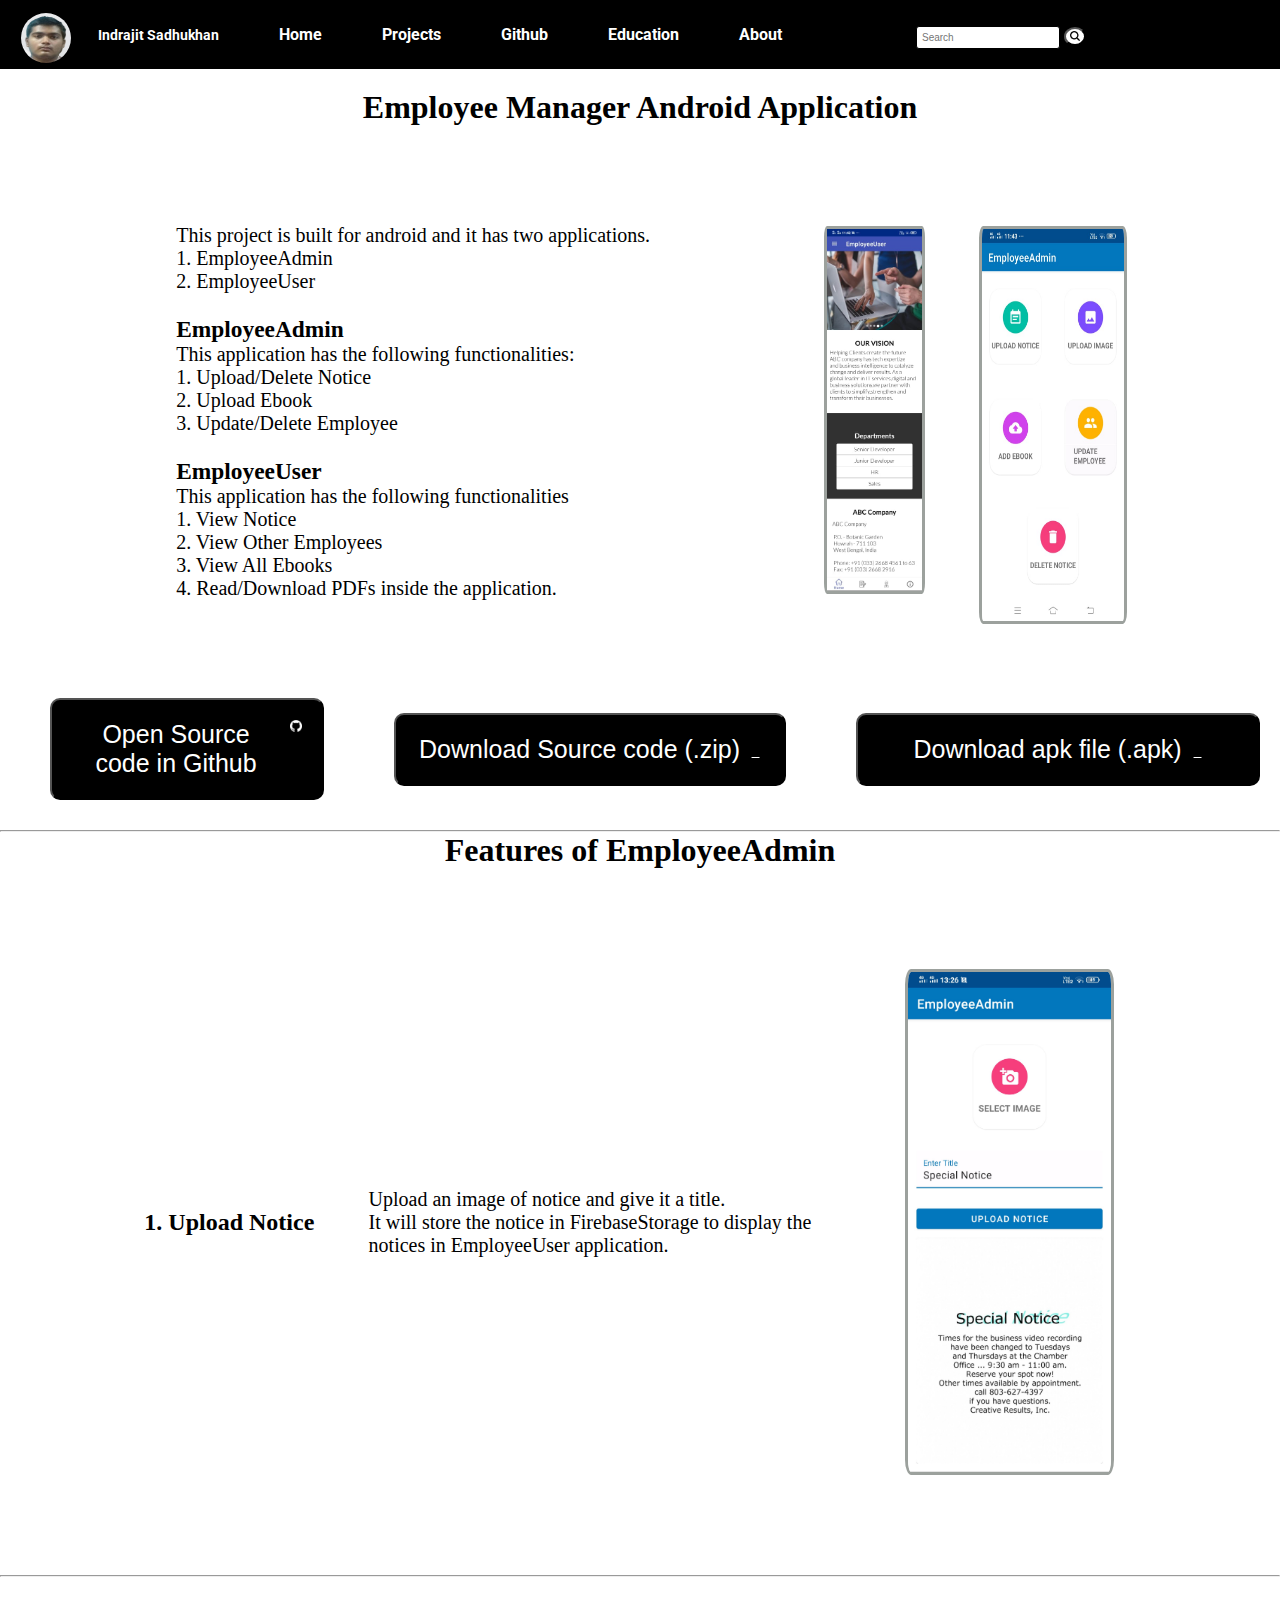
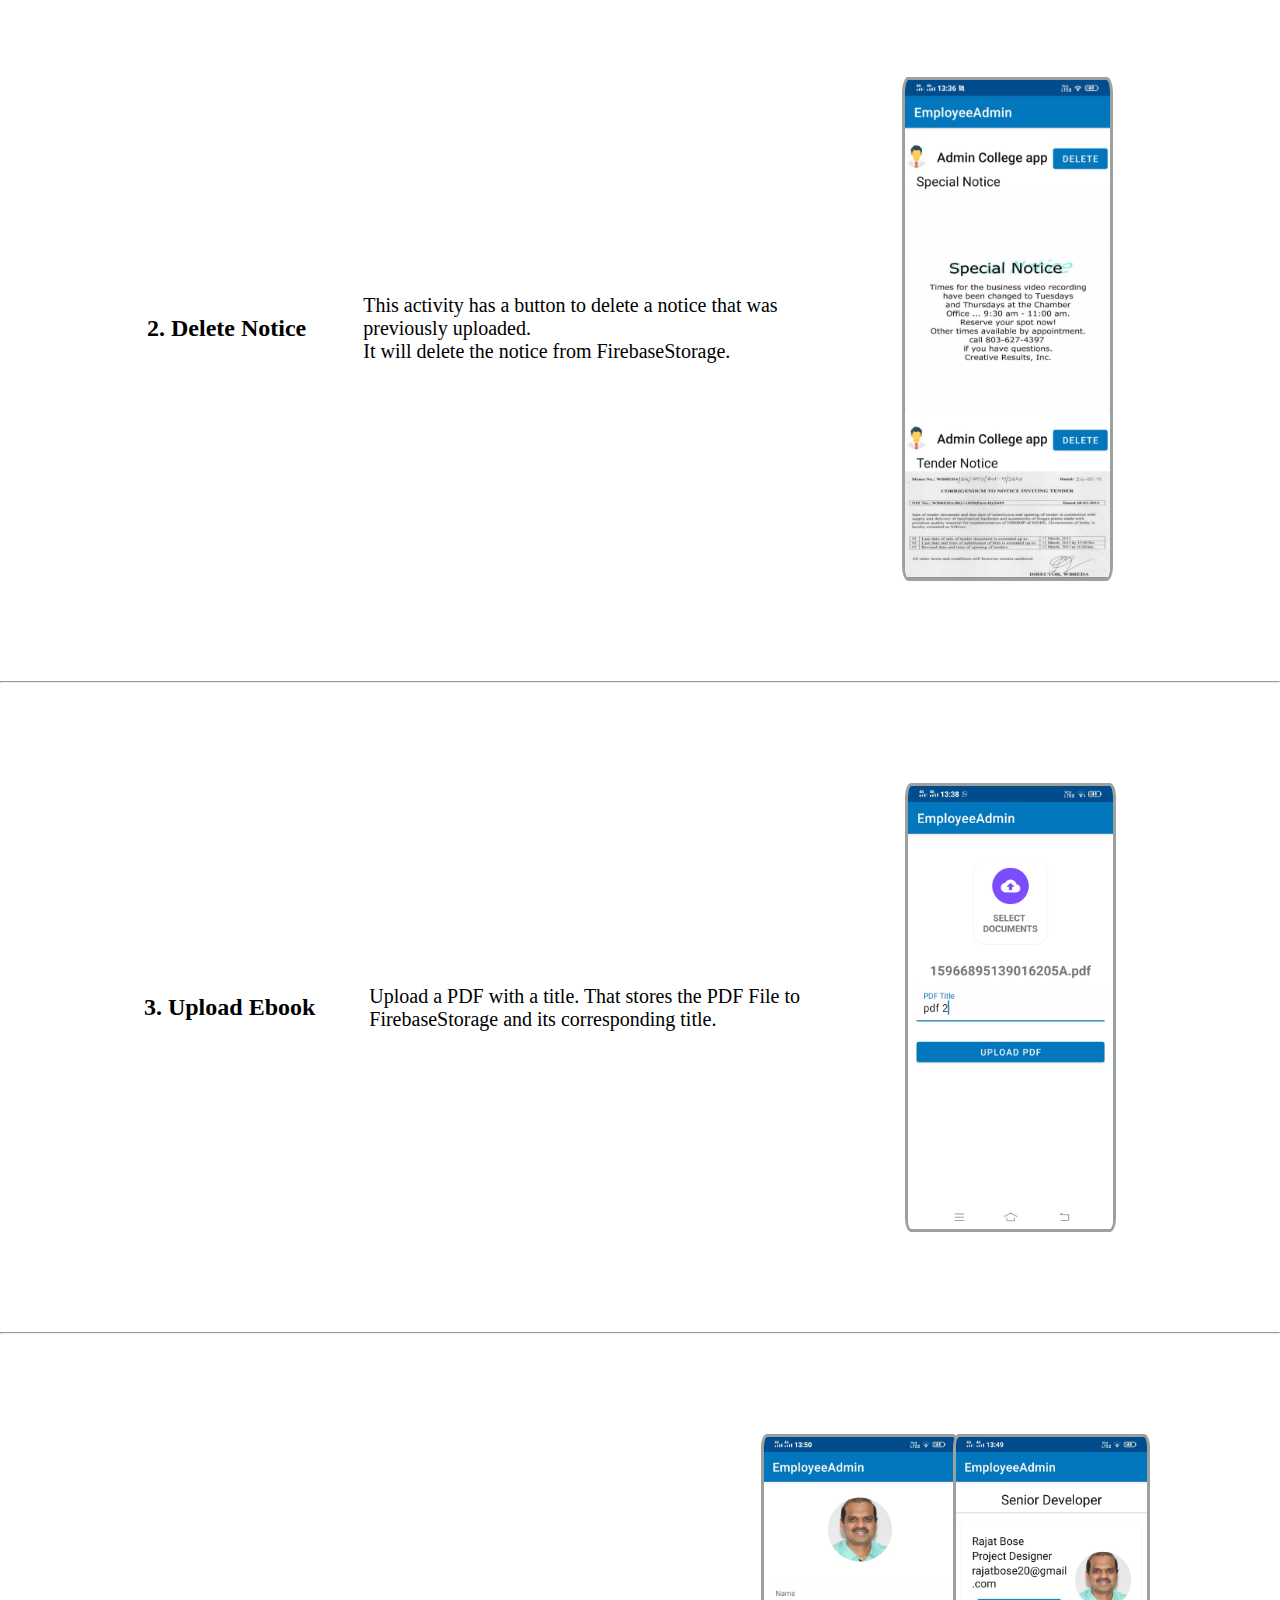
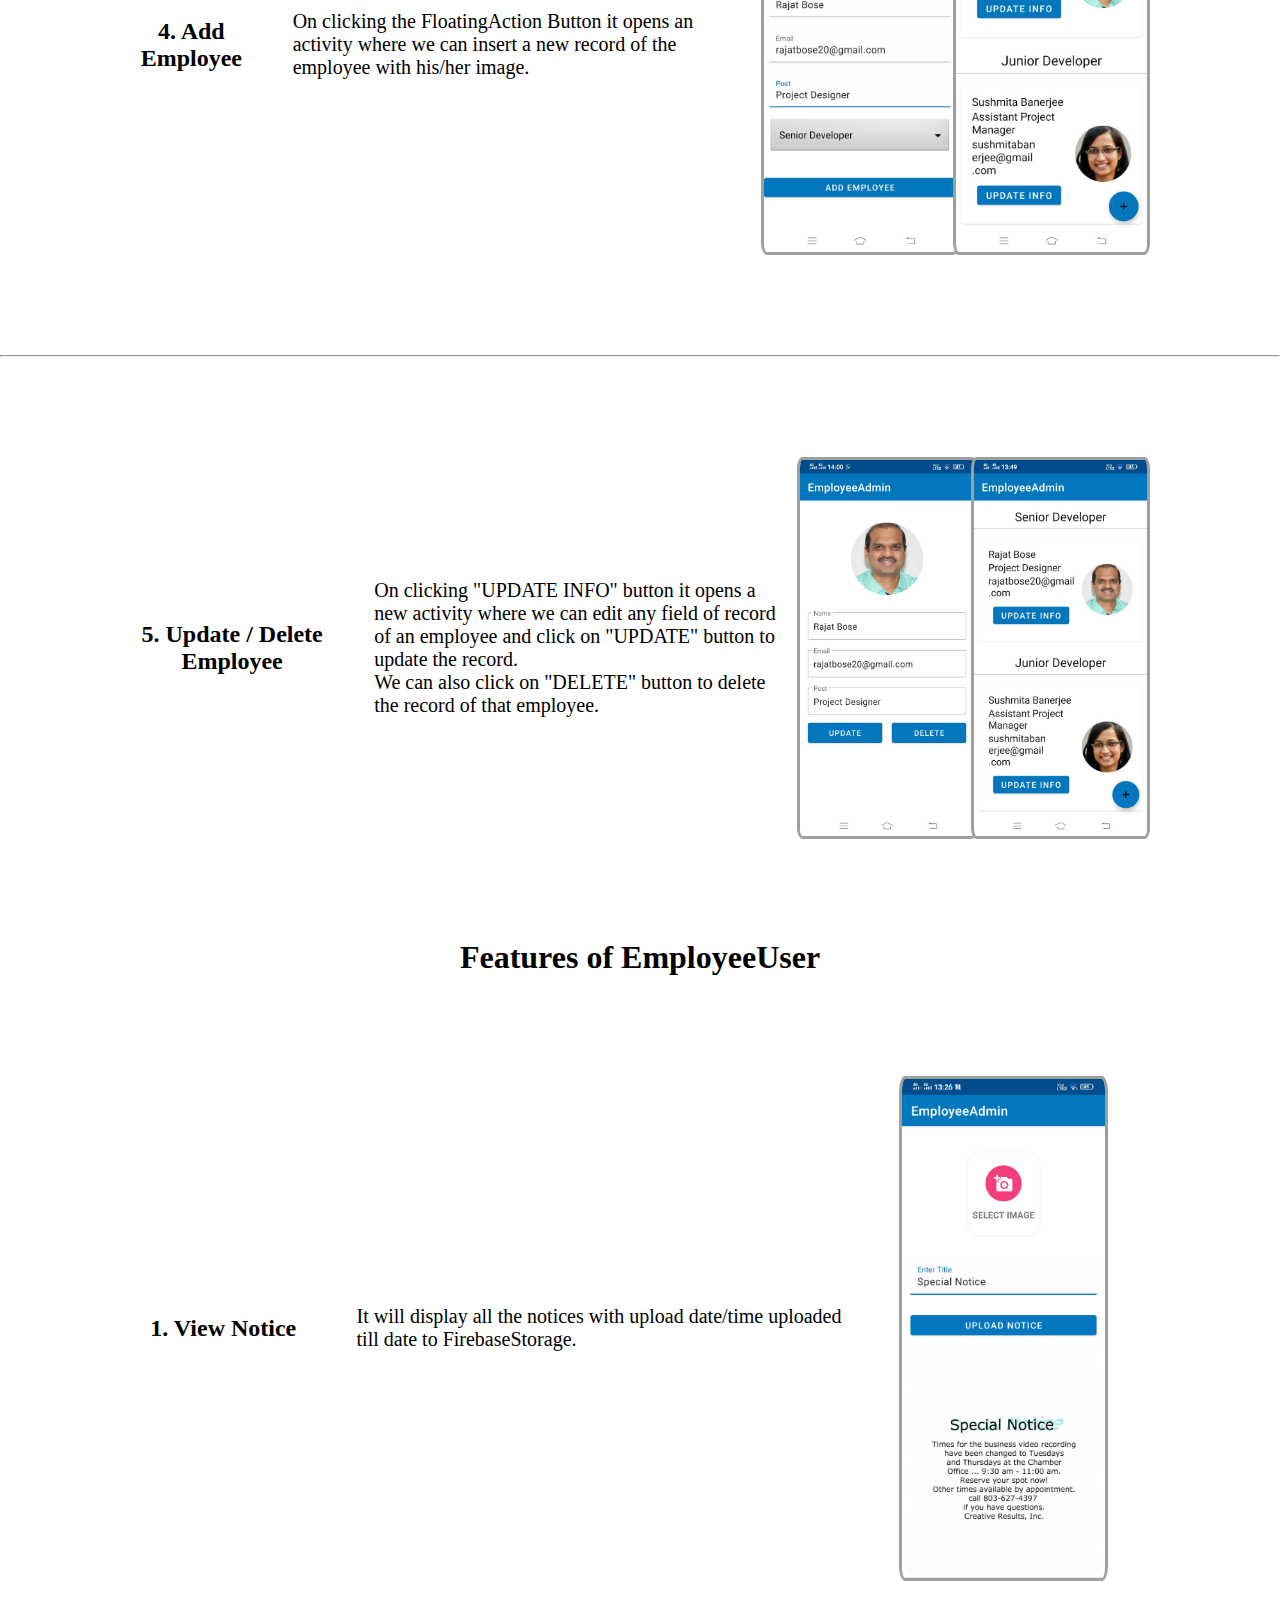
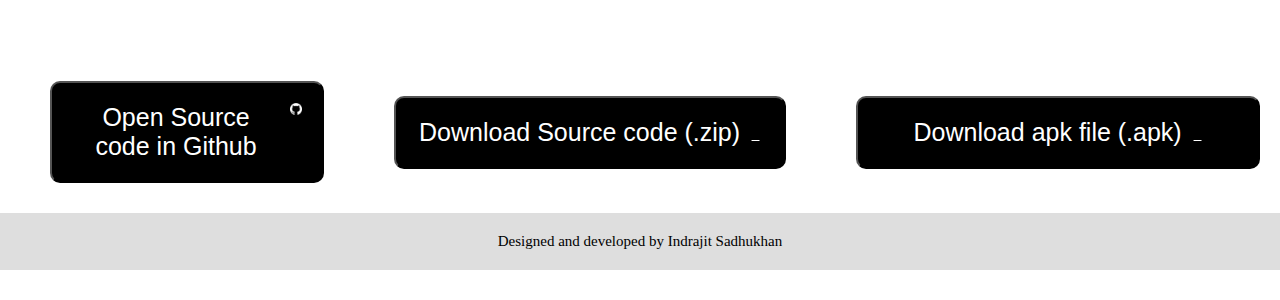
<file: employee_manager_application.html>
<!DOCTYPE html>
<html>

<head>
    <link rel = "icon" href ="img/website_icon.png" type = "image/x-icon"> 
    <meta charset="utf-8">
    <meta http-equiv="X-UA-Compatible" content="IE=edge">
    <link rel="stylesheet" href="css/style.css">
    <link rel="stylesheet" href="css/responsive.css">
    <title>Employee Manager Android Application</title>
    <meta name="description" content="">
    <meta name="viewport" content="width=device-width, initial-scale=1">
    <link rel="stylesheet" href="">
</head>

<body>
    <nav class="navbar h-nav">
        <ul class="nav-list h-nav v-class">
            <div class="logo"><img src="img/IndrajitSadhukhan.jpg" alt="logo"></div>
            <li><a class="active" href="#about" id="myname">Indrajit Sadhukhan</a></li>
            <li><a href="index.html">Home</a></li>
            <li><a href="projects.html">Projects</a>
            </li>

            <li><a href="https://github.com/indrajitsadhukhan?tab=repositories" target="_blank">Github</a></li>
            <li><a href="#education ">Education</a></li>
            <li><a href="#about ">About</a></li>
        </ul>
        <div class="rightNav v-class">
            <input type="text" placeholder="Search" name="search" id="search">
            <button class="btn  btn-sm"><img src="img/search.png" height="10px" width="10px"></button>
        </div>
        <div class="burger">
            <div class="line"></div>
            <div class="line"></div>
            <div class="line"></div>
        </div>
    </nav>
    <h1 style="text-align: center;margin-top: 20px; margin-bottom: 10px;">Employee Manager Android Application</h1>
    <div class="section">
        <div class="firstHalf">
            <div class="desc" style="margin-left: 20px;">
                This project is built for android and it has two applications.
                <br>
                1. EmployeeAdmin
                <br>
                2. EmployeeUser
                <br>
                <br>
                <h3>EmployeeAdmin</h3>

                This application has the following functionalities:
                <br>
                1. Upload/Delete Notice
                <br>
                2. Upload Ebook
                <br>
                3. Update/Delete Employee
                <br>
                <br>

                <h3>EmployeeUser</h3>

                This application has the following functionalities
                <br>
                1. View Notice
                <br>
                2. View Other Employees
                <br>
                3. View All Ebooks
                <br>
                4. Read/Download PDFs inside the application.
                <br>


            </div>
        </div>
     
        <div class="secondHalf" style="margin-left: 100px; margin-right: -200px;">
            <div class="secondHalf1" style="width: 20%; height: 100%; margin-right: 60px;">
<img src="img/EmployeeUser.jpeg" style="border: 3px solid #9ca19d;" alt="">
</div>
<div class="secondHalf2" style="width: 30%;">
<img src="img/EmployeeAdmin.jpeg" style="border: 3px solid #9ca19d;" height="100%" width="20%" alt="">
</div>
</div>

    </div>

    <div class="buttons1">
        <a href="https://github.com/indrajitsadhukhan/Improving-traffic-flow-in-a-single-intersection-using-data-from-its-neighbouring-intersections" target="_blank">
    <button class="buttons2">Open Source code in Github<img class="btnimg" height="5%" width="5%" src="img/github.png"></button>
    </a>
    <a href="res/Traffic Flow/trafficflow.zip" download>
    <button class="buttons2"> <div class="b2">Download Source code (.zip)<img class="btnimg"    height="3%" width="3%" src="img/download.png"></div></button>
    </a>
    <button class="buttons2"> <div class="b2">Download apk file (.apk)<img class="btnimg" height="3%" width="3%" src="img/download.png"></div></button>

    </div>
    <hr>
    <h1 style="text-align: center;">Features of EmployeeAdmin</h1>

<div class="section">
    <h2 style="text-align: center;">1. Upload Notice</h2>

    <div class="firstHalf">
        <div class="desc" style="margin-left: 20px;">   
Upload an image of notice and give it a title.
<br>
It will store the notice in FirebaseStorage to display the notices in EmployeeUser application.
</div>
</div>
<div class="secondHalf" style="width: 20%;">
    <img style="border: 3px solid #9ca19d;" src="img/upload_notice.jpeg" alt="">
</div>
</div>

<hr>



<div class="section">
    <h2 style="text-align: center;">2. Delete Notice</h2>

    <div class="firstHalf">
        <div class="desc" style="margin-left: 20px;">   
This activity has a button to delete a notice that was previously uploaded.
<br>
It will delete the notice from FirebaseStorage.
</div>
</div>
<div class="secondHalf" style="width: 20%;">
    <img style="border: 3px solid #9ca19d;" src="img/delete_notice.jpeg" alt="">
</div>
</div>

<hr>



<div class="section">
    <h2 style="text-align: center;">3. Upload Ebook</h2>

    <div class="firstHalf">
        <div class="desc" style="margin-left: 20px;">   
Upload a PDF with a title. That stores the PDF File to FirebaseStorage and its corresponding title.
</div>
</div>
<div class="secondHalf" style="width: 20%;">
    <img style="border: 3px solid #9ca19d;" src="img/upload_pdf.jpeg" alt="">
</div>
</div>

<hr>

<div class="section">
    <h2 style="text-align: center;">4. Add Employee</h2>

    <div class="firstHalf">
        <div class="desc" style="margin-left: 20px;">   
On clicking the FloatingAction Button it opens an activity where we can insert a new record of the employee with his/her image.

</div>
</div>
<div class="secondHalf" style="width: 20%;">
    <img style="border: 3px solid #9ca19d;" src="img/add_employee.jpeg" alt="">
</div>
<div class="secondHalf" style="width: 20%;">
    <img style="border: 3px solid #9ca19d;" src="img/update_employee.jpeg" alt="">
</div>

</div>


<hr>

<div class="section">
    <h2 style="text-align: center;">5. Update / Delete Employee</h2>

    <div class="firstHalf">
        <div class="desc" style="margin-left: 20px;">   
On clicking "UPDATE INFO" button it opens a new activity where we can edit any field of record of an employee and click on "UPDATE" button to update the record.
<br>
We can also click on "DELETE" button to delete the record of that employee.
</div>
</div>
<div class="secondHalf" style="width: 20%;">
    <img style="border: 3px solid #9ca19d;" src="img/delete_employee.jpeg" alt="">
</div>
<div class="secondHalf" style="width: 20%;">
    <img style="border: 3px solid #9ca19d;" src="img/update_employee.jpeg" alt="">
</div>

</div>


<h1 style="text-align: center;">Features of EmployeeUser</h1>


<div class="section">
    <h2 style="text-align: center;">1. View Notice</h2>

    <div class="firstHalf">
        <div class="desc" style="margin-left: 20px;">   
It will display all the notices with upload date/time uploaded till date to FirebaseStorage.
</div>
</div>
<div class="secondHalf" style="width: 20%;">
    <img style="border: 3px solid #9ca19d;" src="img/upload_notice.jpeg" alt="">
</div>
</div>


    <script src="js/resp.js"></script>

    <div class="buttons1">
        <a href="https://github.com/indrajitsadhukhan/Improving-traffic-flow-in-a-single-intersection-using-data-from-its-neighbouring-intersections" target="_blank">
    <button class="buttons2">Open Source code in Github<img class="btnimg" height="5%" width="5%" src="img/github.png"></button>
    </a>
    <a href="res/Traffic Flow/trafficflow.zip" download>
    <button class="buttons2"> <div class="b2">Download Source code (.zip)<img class="btnimg" height="3%" width="3%" src="img/download.png"></div></button>
    </a>
    <button class="buttons2"> <div class="b3">Download apk file (.apk)<img class="btnimg" height="3%" width="3%" src="img/download.png"></div></button>

    </div>
   
</body>
<footer class="footer">Designed and developed by Indrajit Sadhukhan</footer>

</html>
</file>
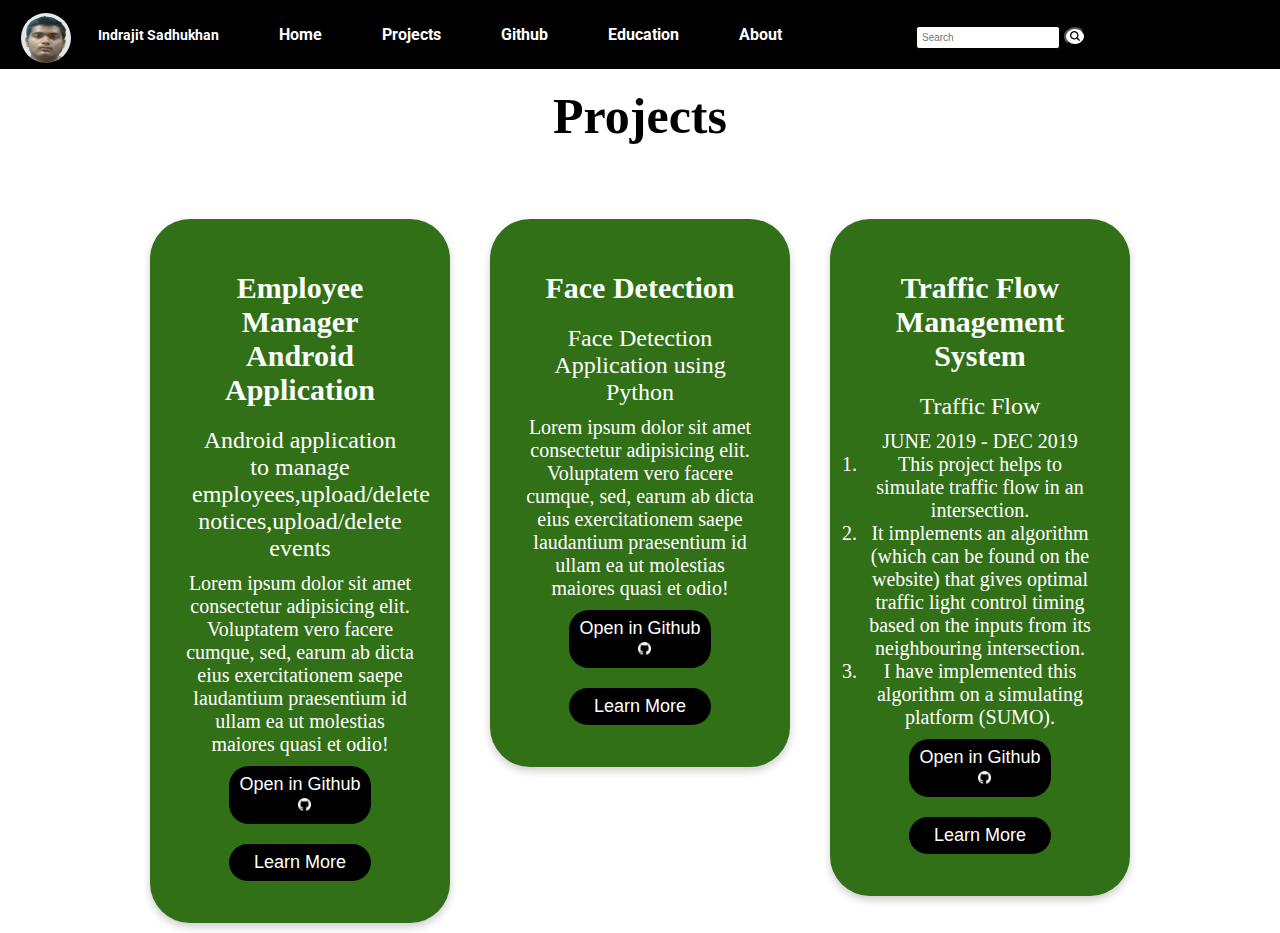
<file: projects.html>
<!DOCTYPE html>
<html>
    <head>
        <meta charset="utf-8">
        <meta http-equiv="X-UA-Compatible" content="IE=edge">
        <title>Projects</title>
        <meta name="description" content="">
        <meta name="viewport" content="width=device-width, initial-scale=1">
        <link rel="stylesheet" href="css/style.css">
        <link rel="stylesheet" href="css/responsive.css">
        <link rel="stylesheet" href="css/projects.css">
    </head>
    <body>
        <nav class="navbar h-nav">
            <ul class="nav-list h-nav v-class">
                <div class="logo"><img  src="img/IndrajitSadhukhan.jpg" alt="logo"></div>
                <li><a class="active" href="#about" id="myname">Indrajit Sadhukhan</a></li>
                <li><a href="index.html">Home</a></li>
                <li><a href="projects.html">Projects</a></li>
                <li><a href="https://github.com/indrajitsadhukhan?tab=repositories" target="_blank">Github</a></li>
                <li><a href="#education ">Education</a></li>
                <li><a href="#about ">About</a></li>
            </ul>
            <div class="rightNav v-class">
                <input type="text" placeholder="Search" name="search" id="search">
                <button class="btn  btn-sm"><img src="img/search.png" height="10px" width="10px"></button>
                </div>
                <div class="burger">
                    <div class="line"></div>
                    <div class="line"></div>
                    <div class="line"></div>
            </div>
        </nav>
       <br> 
        <h1>Projects</h1>
        <div class="row">   
            <div class="column">
            <div class="card" id="employee_manager_application">
                <div class="heading">Employee Manager Android Application</div>
                <p class="title">Android application to manage employees,upload/delete notices,upload/delete events</p>
                <p class="desc">
                    Lorem ipsum dolor sit amet consectetur adipisicing elit. Voluptatem vero facere cumque, sed, earum ab dicta eius exercitationem saepe laudantium praesentium id ullam ea ut molestias maiores quasi et odio!
                </p>
                <a href="https://github.com/indrajitsadhukhan/employee-manager-android-application" target="_blank">

                <button class="github">Open in Github<img class="githubimg" src="img/github.png"></button>
                </a>    
                <a href="employee_manager_application.html" target="_blank">
                <button class="github">Learn More</button>
                </a>    
            </div>
            </div>
            <div class="column">
                <div class="card" id="face_detection">
                    <div class="heading">Face Detection</div>
                    <p class="title">Face Detection Application using Python</p>
                    <p class="desc">
                        Lorem ipsum dolor sit amet consectetur adipisicing elit. Voluptatem vero facere cumque, sed, earum ab dicta eius exercitationem saepe laudantium praesentium id ullam ea ut molestias maiores quasi et odio!
                    </p>
                    <a href="https://github.com/indrajitsadhukhan/face-recognition" target="_blank">
                    <button class="github">Open in Github<img class="githubimg" src="img/github.png"></button>
                    </a>
                    <a href="face_detection.html" target="_blank">
                    <button class="github">Learn More</button>
                    </a>
                </div>
            </div>
            <div class="column">
                    <div class="card" id="traffic_flow">
                        <div class="heading">Traffic Flow Management System</div>
                        <p class="title">Traffic Flow</p>
                        <p class="desc">
                            JUNE 2019 - DEC 2019
                          
                            <ol style="font-size: 20px;">
<li>This project helps to simulate traffic flow in an intersection.</li> 
<li>It implements an algorithm (which can be found on the website)
that gives optimal traffic light control timing based on the inputs
from its neighbouring intersection.</li> 

<li> I have implemented this algorithm on a simulating platform
(SUMO).</li> 
</ol>

                        </p>
                        <a href="https://github.com/indrajitsadhukhan/Improving-traffic-flow-in-a-single-intersection-using-data-from-its-neighbouring-intersections" target="_blank">
                        <button class="github">Open in Github<img class="githubimg" src="img/github.png"></button>
                        </a> 
                        <a href="traffic_flow.html" target="_blank">   
                        <button class="github">Learn More</button>
                        </a>    
                    </div>
                    </div>
                    </div>
                    </div>      
                    <script src="js/resp.js"></script>

    </body>
</html>
</file>
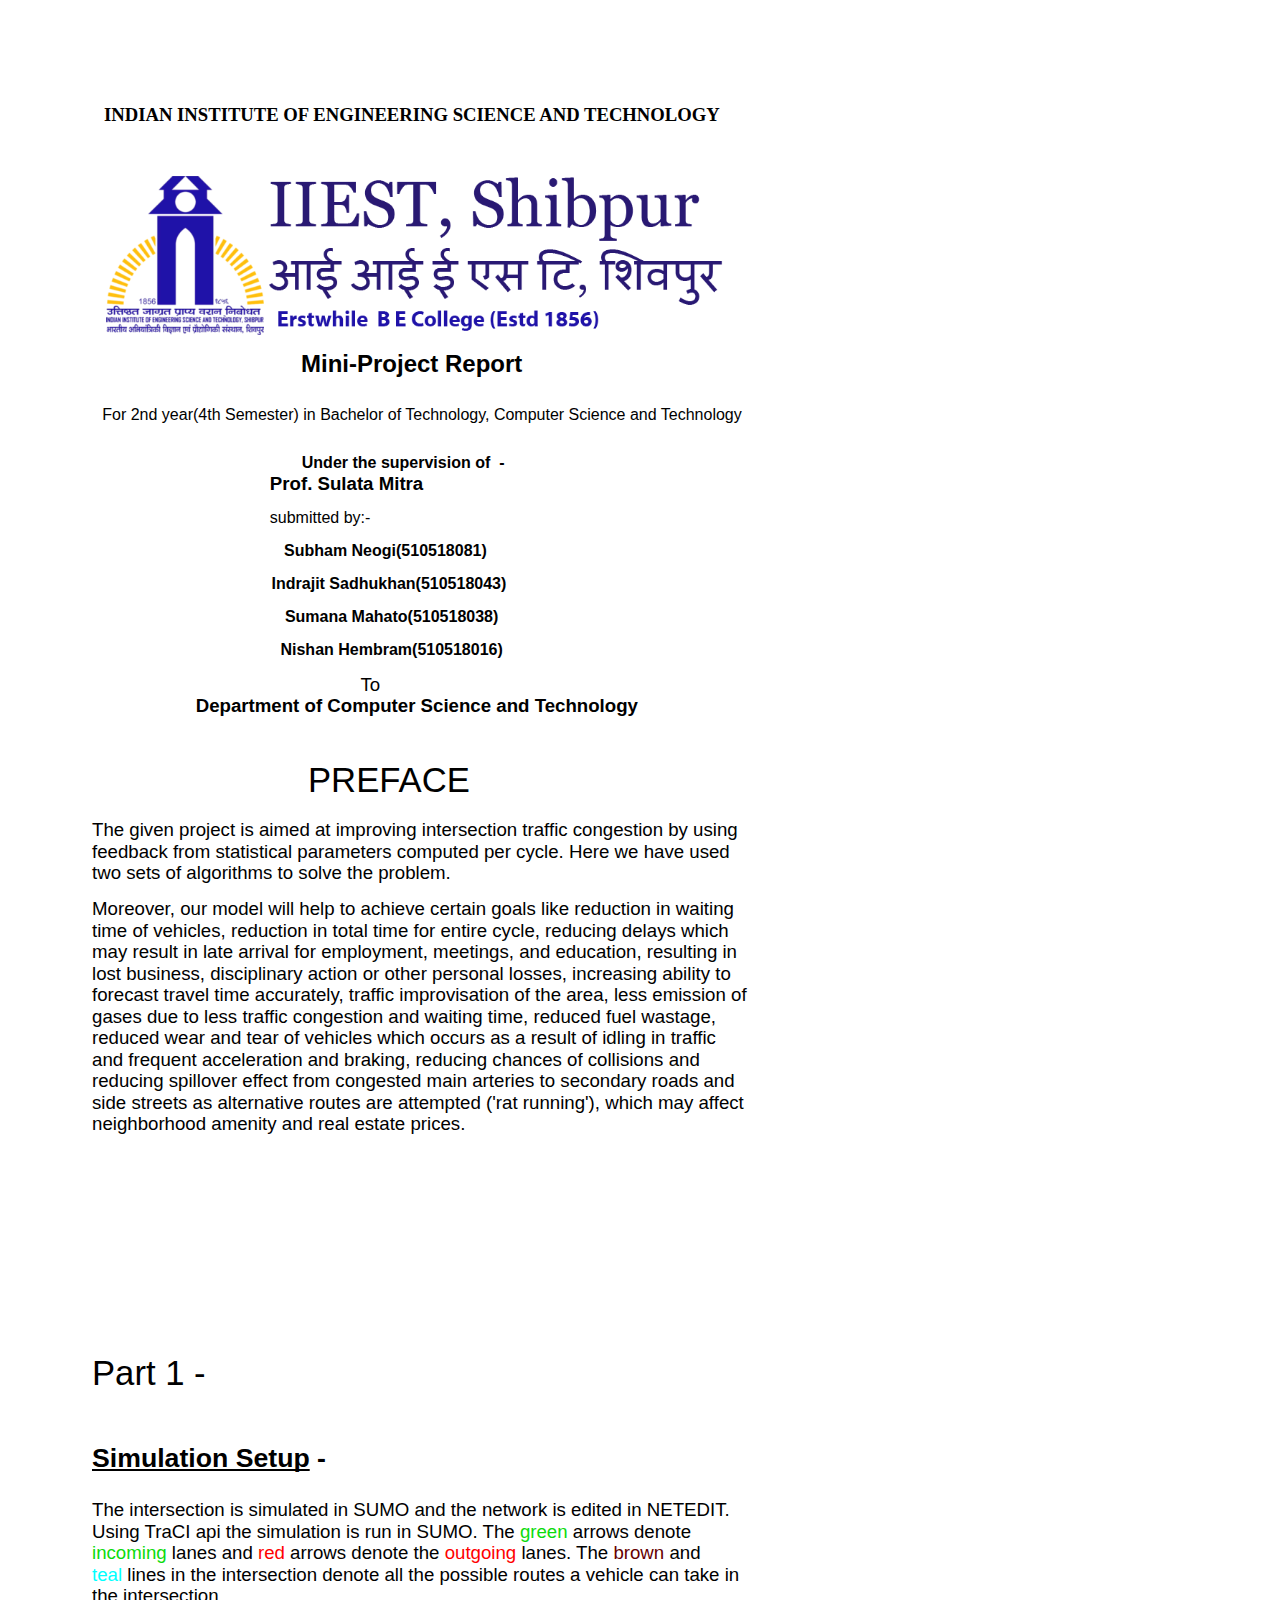
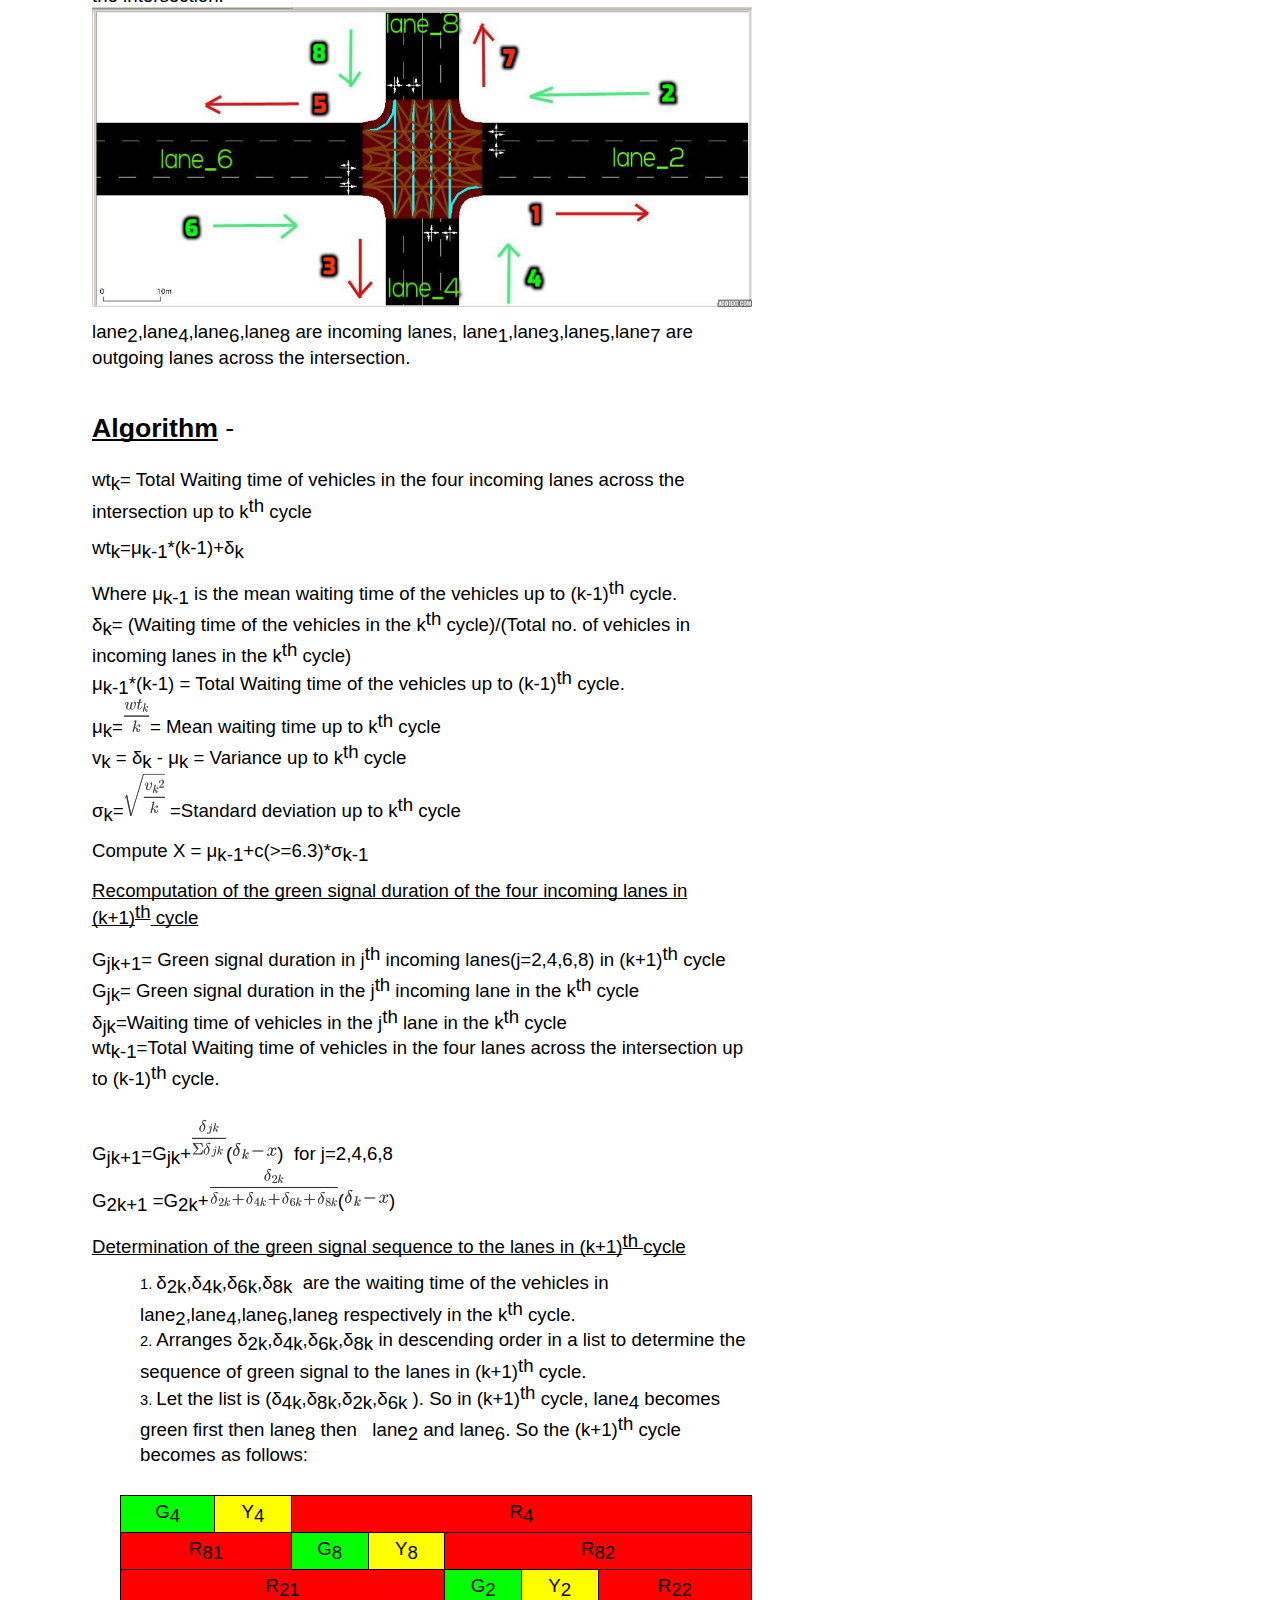
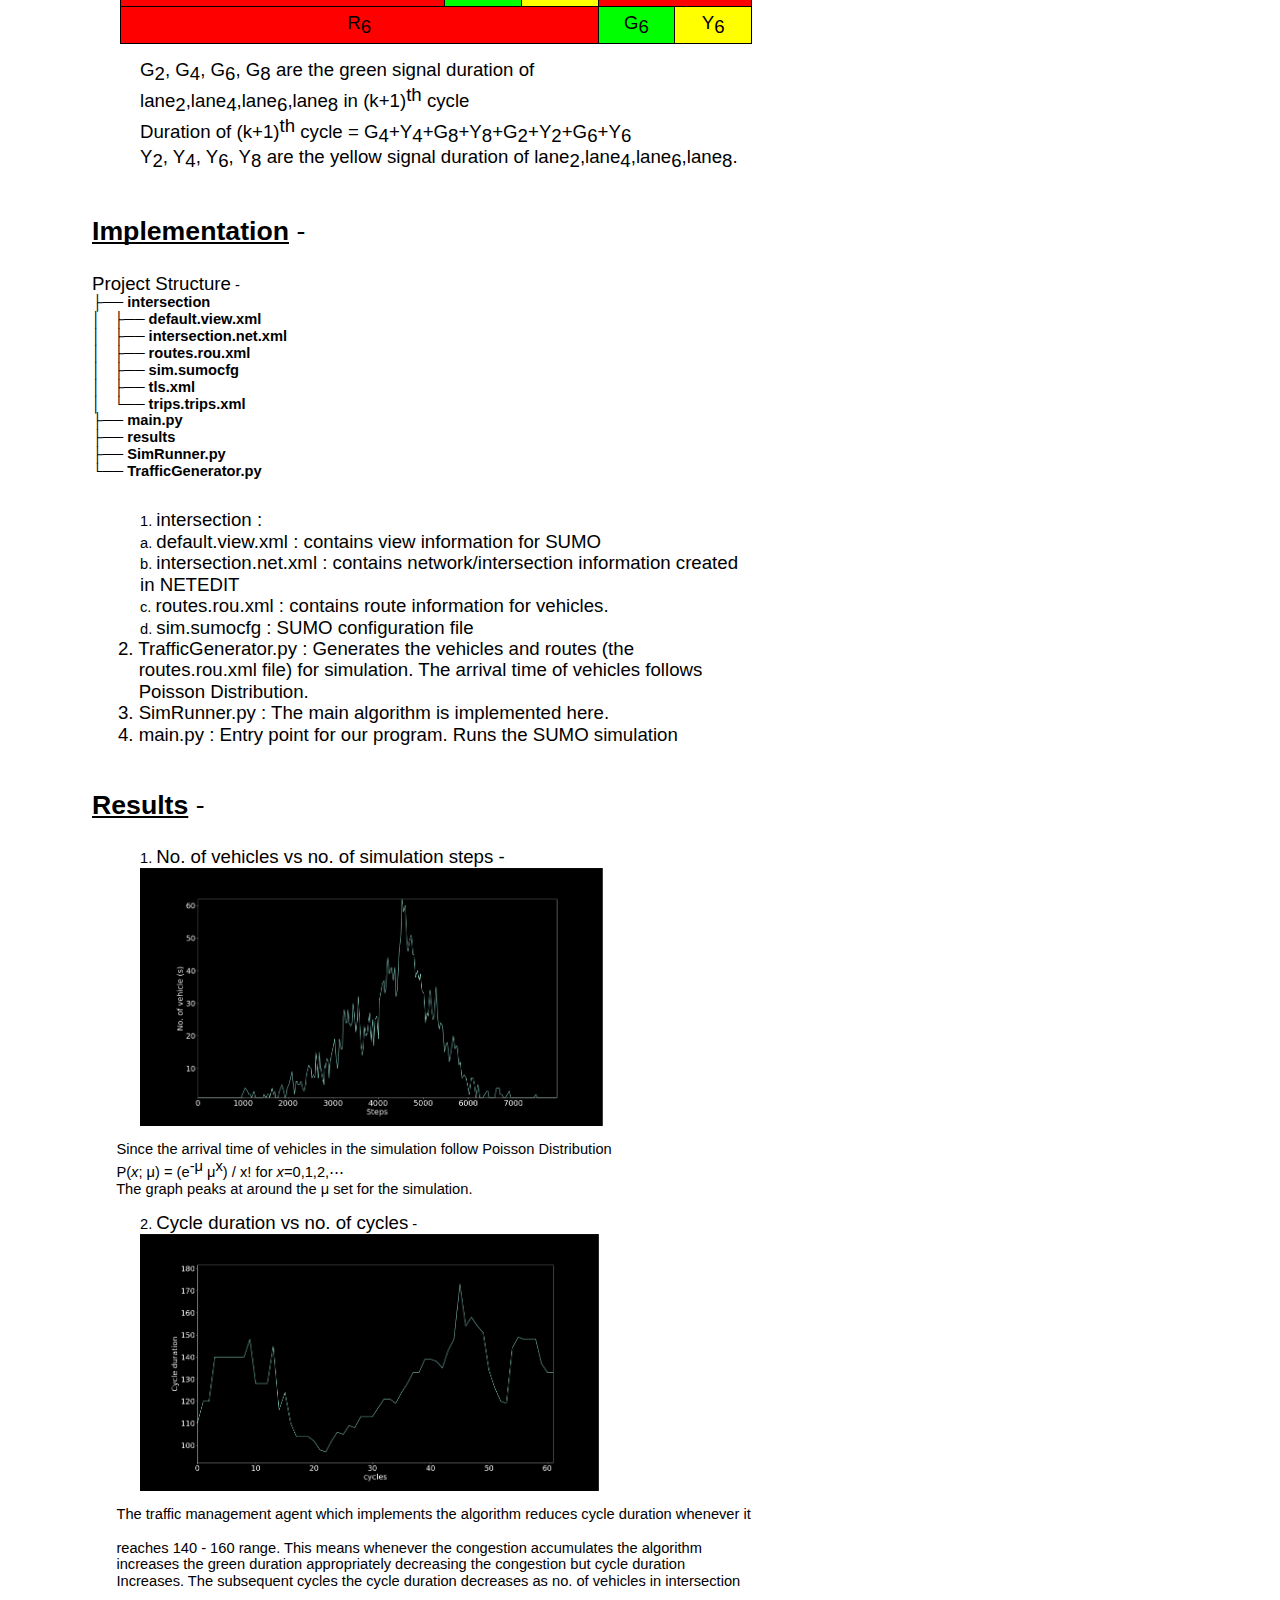
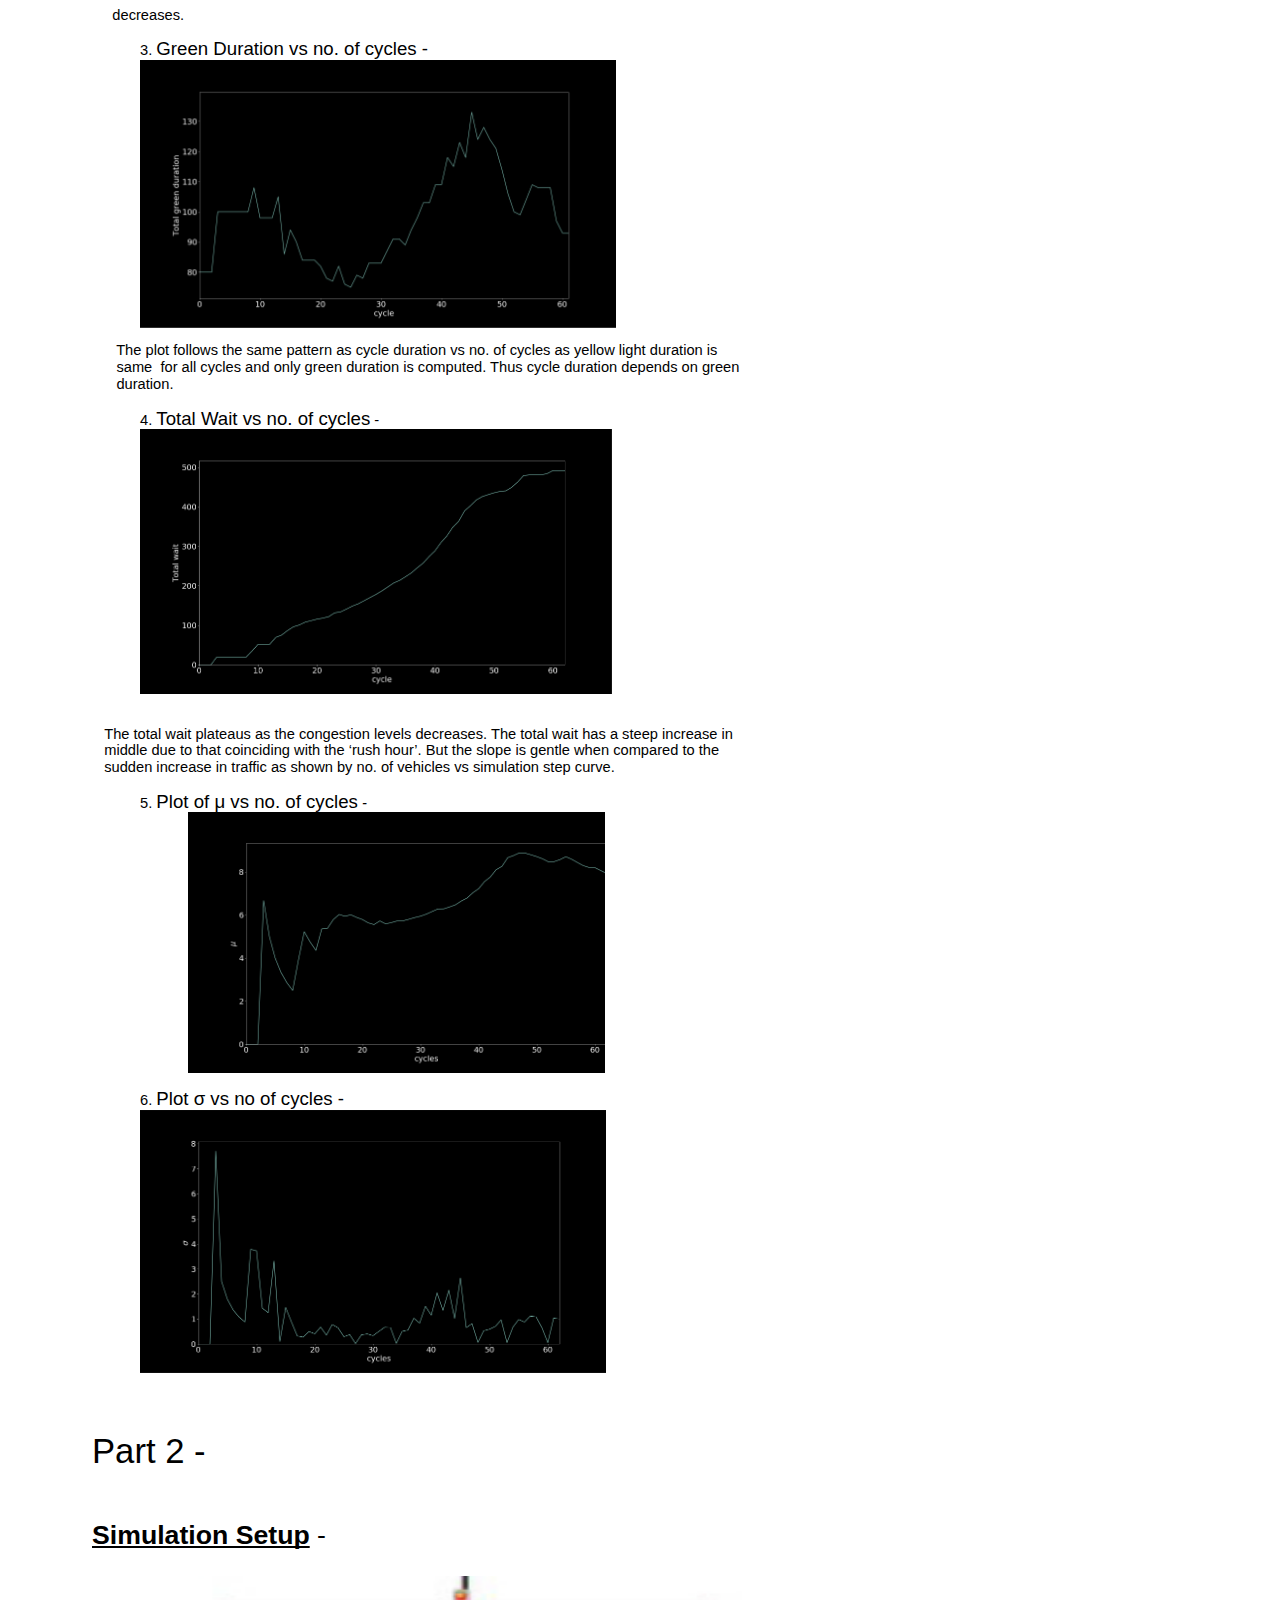
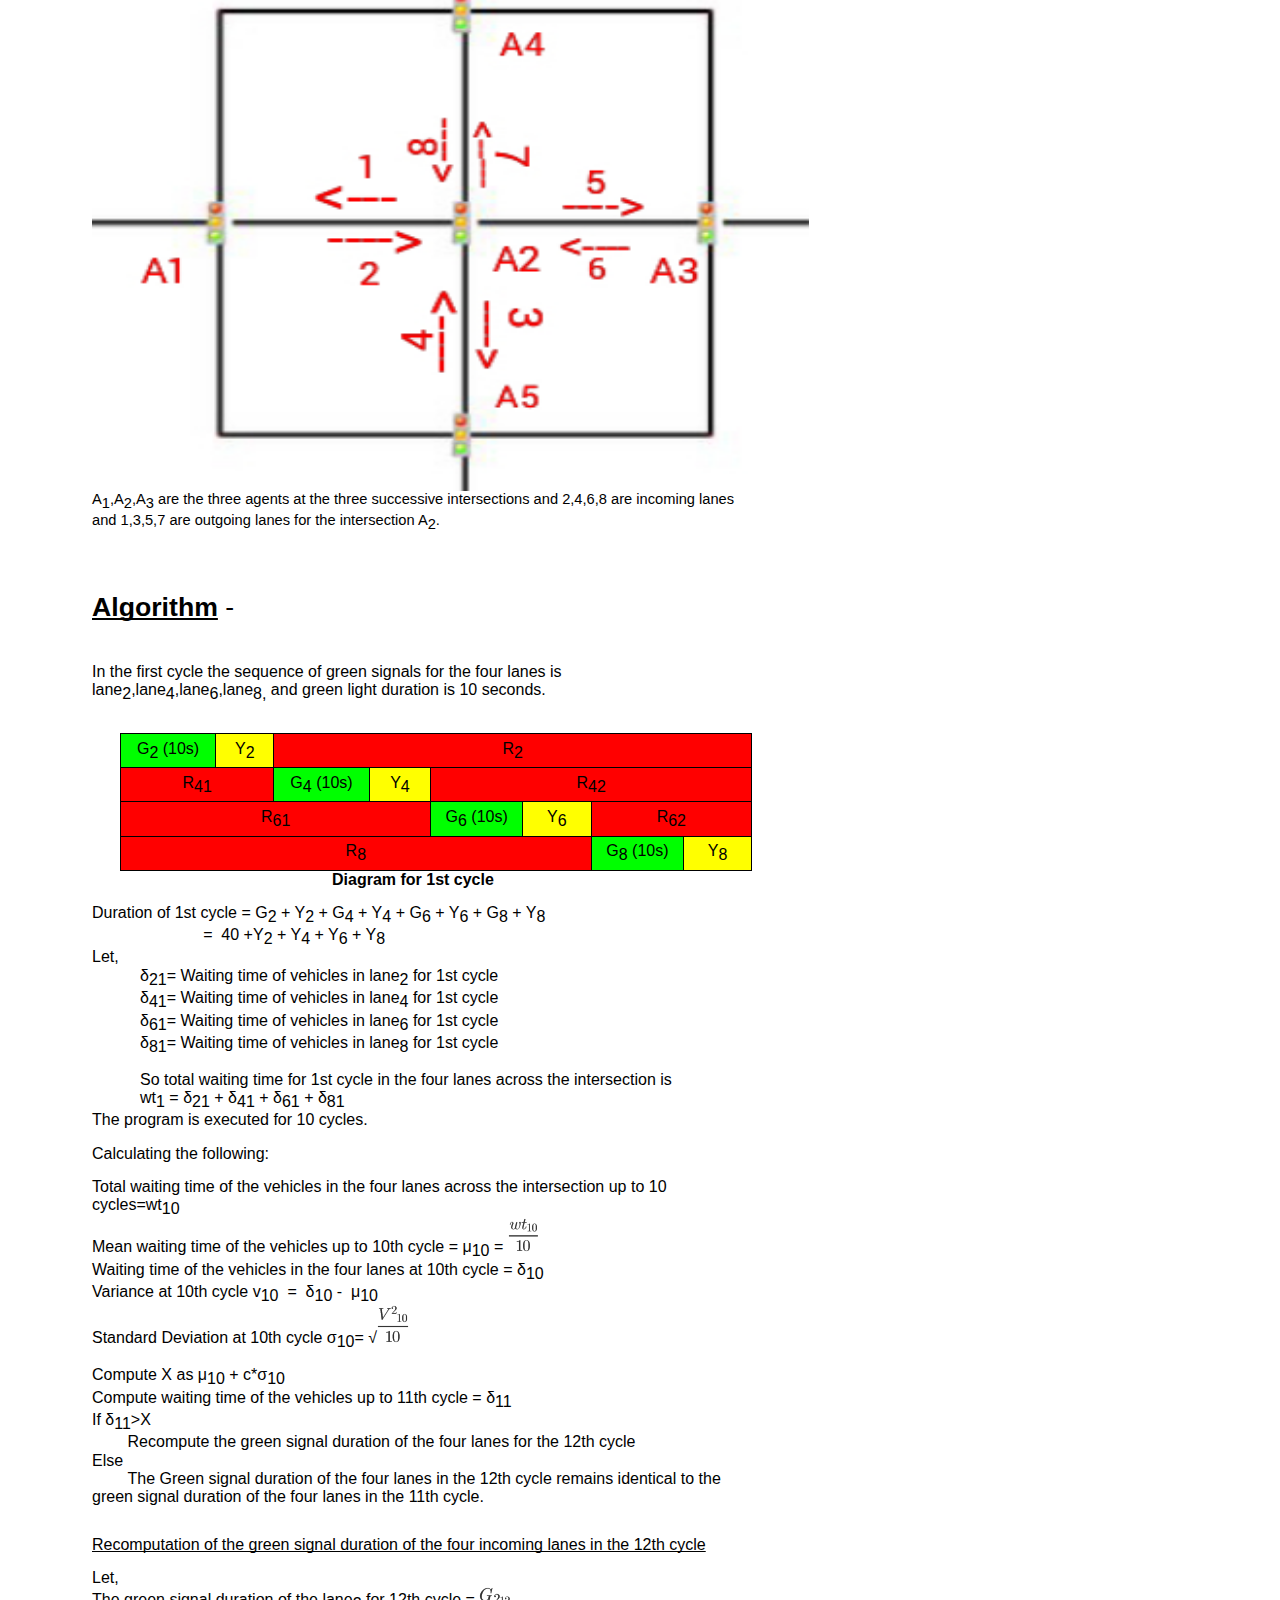
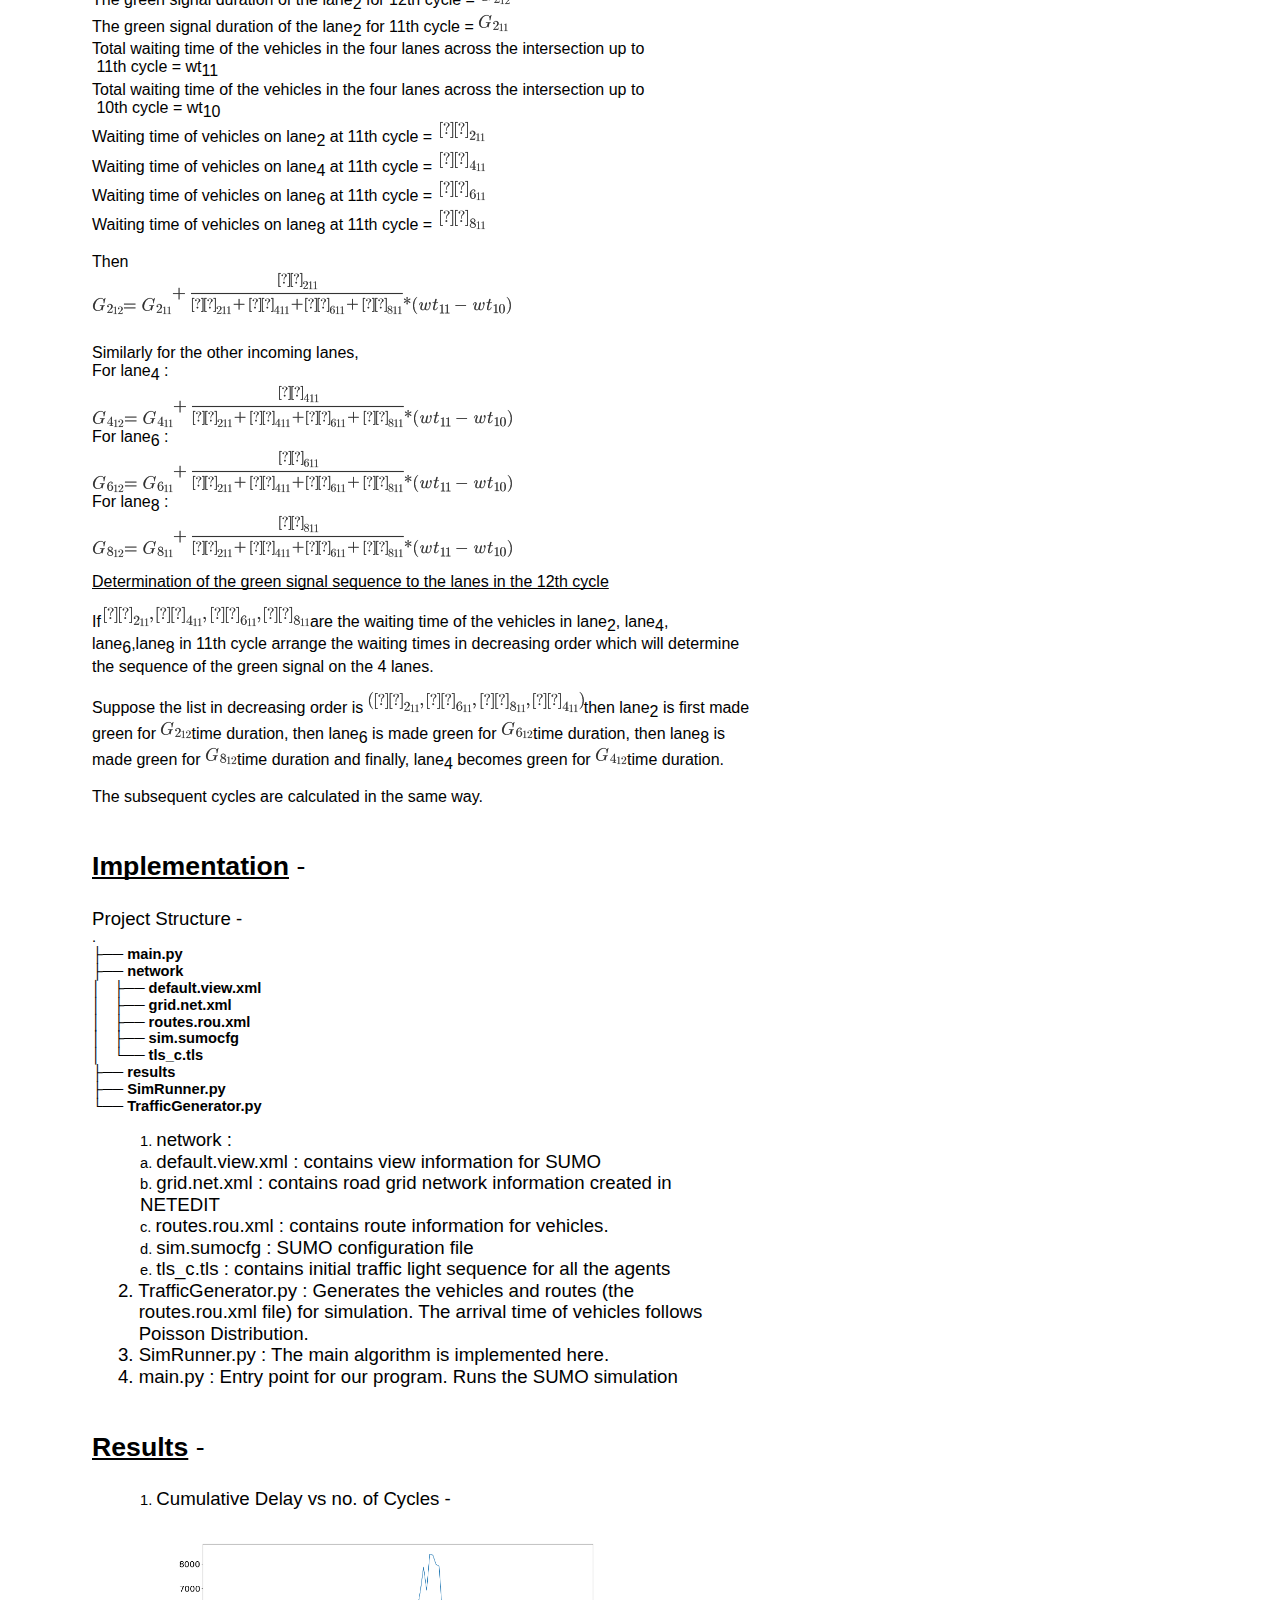
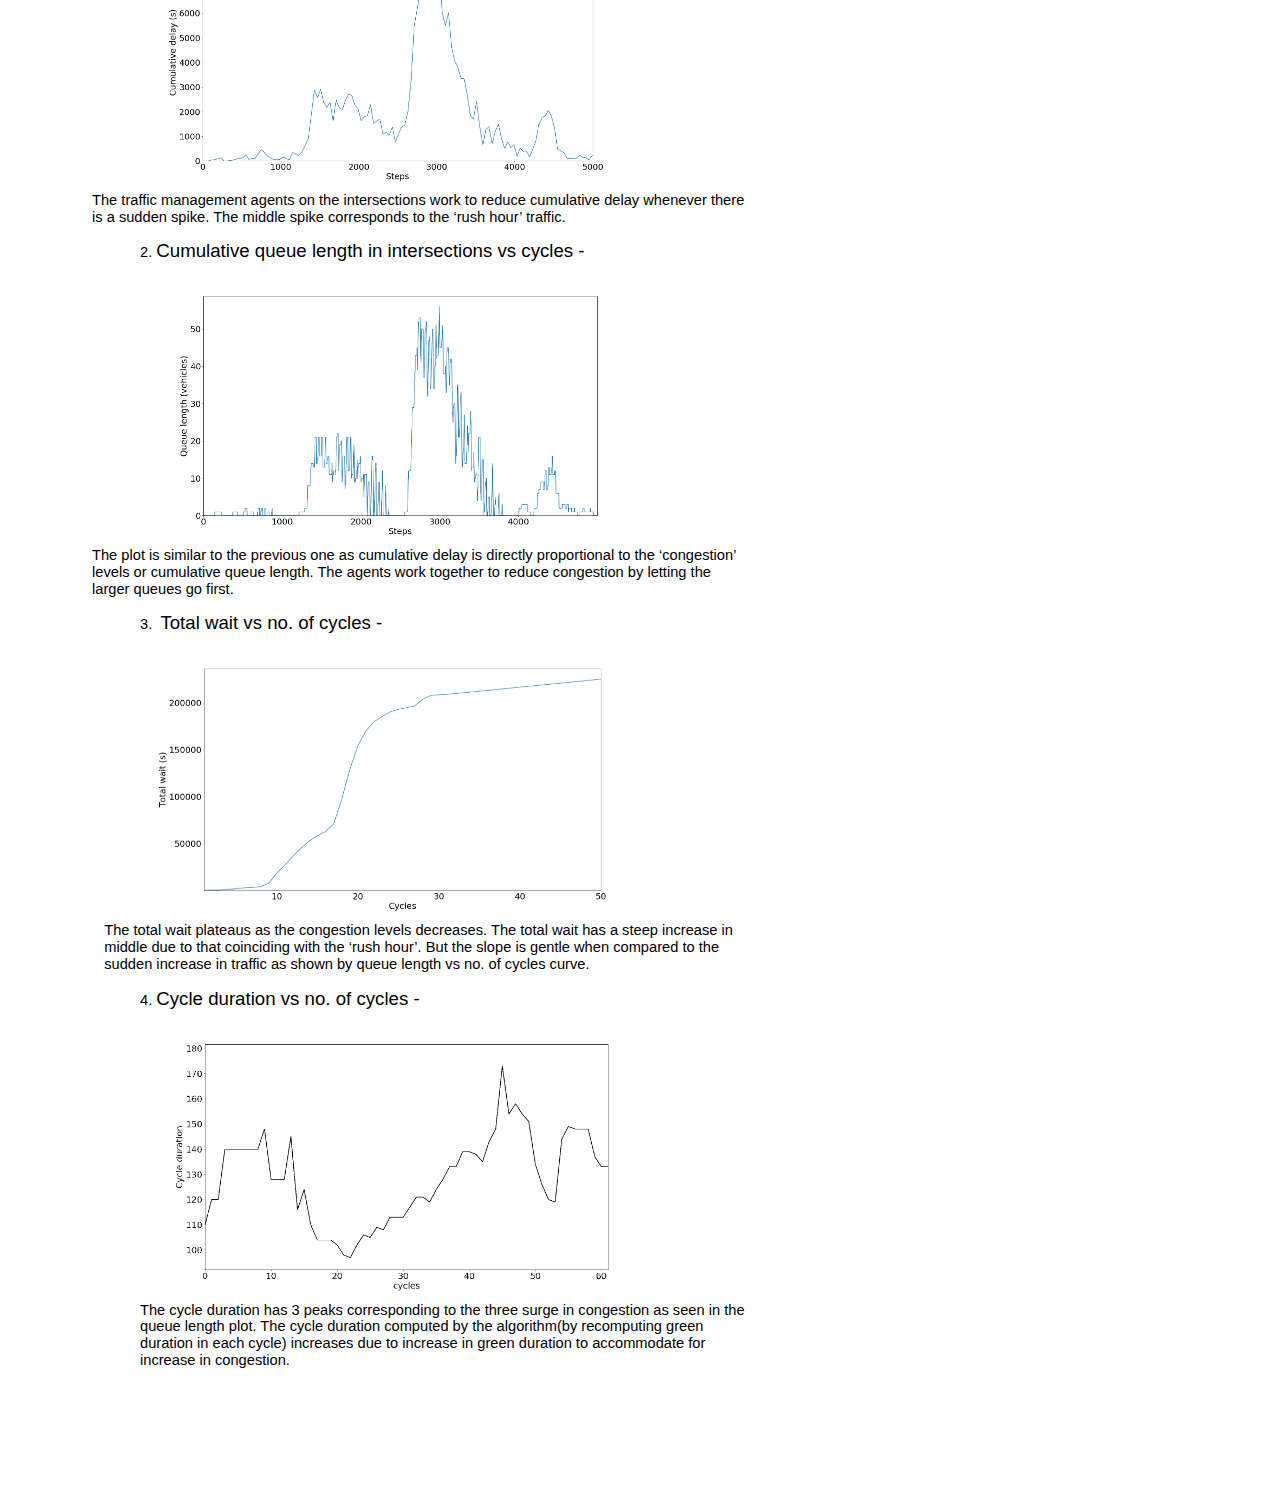
<file: Mini-Project Report/MiniProjectReport.html>
<html><head><meta content="text/html; charset=UTF-8" http-equiv="content-type"><style type="text/css">@import url('https://themes.googleusercontent.com/fonts/css?kit=ZvcMqxEwPfh2qDWBPxn6ns5-x8zqu-667uHWljev_4A');ol.lst-kix_3wpqmt3nflv2-2.start{counter-reset:lst-ctn-kix_3wpqmt3nflv2-2 0}ol.lst-kix_uq56qqit2e-1.start{counter-reset:lst-ctn-kix_uq56qqit2e-1 0}.lst-kix_35fudle30oyv-1>li:before{content:"" counter(lst-ctn-kix_35fudle30oyv-1,lower-latin) ". "}.lst-kix_35fudle30oyv-0>li:before{content:"" counter(lst-ctn-kix_35fudle30oyv-0,decimal) ". "}.lst-kix_35fudle30oyv-2>li:before{content:"" counter(lst-ctn-kix_35fudle30oyv-2,lower-roman) ". "}.lst-kix_3wpqmt3nflv2-6>li{counter-increment:lst-ctn-kix_3wpqmt3nflv2-6}ol.lst-kix_b4mtha17cdkf-4.start{counter-reset:lst-ctn-kix_b4mtha17cdkf-4 0}.lst-kix_b4mtha17cdkf-3>li{counter-increment:lst-ctn-kix_b4mtha17cdkf-3}ol.lst-kix_4fhaxs921scg-6.start{counter-reset:lst-ctn-kix_4fhaxs921scg-6 0}ol.lst-kix_jpab1zq7h3ab-4.start{counter-reset:lst-ctn-kix_jpab1zq7h3ab-4 0}.lst-kix_yllhlapiw6lw-6>li{counter-increment:lst-ctn-kix_yllhlapiw6lw-6}ol.lst-kix_35fudle30oyv-8.start{counter-reset:lst-ctn-kix_35fudle30oyv-8 0}.lst-kix_g4utwkp5ml79-4>li{counter-increment:lst-ctn-kix_g4utwkp5ml79-4}.lst-kix_jpab1zq7h3ab-4>li{counter-increment:lst-ctn-kix_jpab1zq7h3ab-4}ol.lst-kix_uq56qqit2e-8{list-style-type:none}ol.lst-kix_uq56qqit2e-7{list-style-type:none}ol.lst-kix_w129dz78h65u-2.start{counter-reset:lst-ctn-kix_w129dz78h65u-2 0}.lst-kix_jhdyp4jhp5ui-5>li{counter-increment:lst-ctn-kix_jhdyp4jhp5ui-5}ol.lst-kix_uq56qqit2e-6{list-style-type:none}ol.lst-kix_uq56qqit2e-5{list-style-type:none}ol.lst-kix_uq56qqit2e-4{list-style-type:none}ol.lst-kix_uq56qqit2e-3{list-style-type:none}ol.lst-kix_uq56qqit2e-2{list-style-type:none}ol.lst-kix_uq56qqit2e-1{list-style-type:none}ol.lst-kix_uq56qqit2e-0{list-style-type:none}ol.lst-kix_uq56qqit2e-6.start{counter-reset:lst-ctn-kix_uq56qqit2e-6 0}ol.lst-kix_g4utwkp5ml79-4.start{counter-reset:lst-ctn-kix_g4utwkp5ml79-4 0}.lst-kix_4fhaxs921scg-8>li{counter-increment:lst-ctn-kix_4fhaxs921scg-8}ol.lst-kix_3wpqmt3nflv2-7.start{counter-reset:lst-ctn-kix_3wpqmt3nflv2-7 0}ol.lst-kix_jhdyp4jhp5ui-4.start{counter-reset:lst-ctn-kix_jhdyp4jhp5ui-4 0}.lst-kix_jpab1zq7h3ab-0>li{counter-increment:lst-ctn-kix_jpab1zq7h3ab-0}ol.lst-kix_58dq3ysk56k-0.start{counter-reset:lst-ctn-kix_58dq3ysk56k-0 0}ol.lst-kix_yllhlapiw6lw-8.start{counter-reset:lst-ctn-kix_yllhlapiw6lw-8 0}ol.lst-kix_yllhlapiw6lw-1.start{counter-reset:lst-ctn-kix_yllhlapiw6lw-1 0}.lst-kix_4fhaxs921scg-4>li{counter-increment:lst-ctn-kix_4fhaxs921scg-4}ol.lst-kix_35fudle30oyv-1.start{counter-reset:lst-ctn-kix_35fudle30oyv-1 0}ol.lst-kix_58dq3ysk56k-7.start{counter-reset:lst-ctn-kix_58dq3ysk56k-7 0}.lst-kix_58dq3ysk56k-7>li{counter-increment:lst-ctn-kix_58dq3ysk56k-7}.lst-kix_w129dz78h65u-7>li{counter-increment:lst-ctn-kix_w129dz78h65u-7}.lst-kix_jpab1zq7h3ab-8>li{counter-increment:lst-ctn-kix_jpab1zq7h3ab-8}.lst-kix_g4utwkp5ml79-0>li{counter-increment:lst-ctn-kix_g4utwkp5ml79-0}ol.lst-kix_58dq3ysk56k-2.start{counter-reset:lst-ctn-kix_58dq3ysk56k-2 0}ol.lst-kix_g4utwkp5ml79-2.start{counter-reset:lst-ctn-kix_g4utwkp5ml79-2 0}.lst-kix_4fhaxs921scg-0>li{counter-increment:lst-ctn-kix_4fhaxs921scg-0}ol.lst-kix_jpab1zq7h3ab-3{list-style-type:none}ol.lst-kix_58dq3ysk56k-5.start{counter-reset:lst-ctn-kix_58dq3ysk56k-5 0}ol.lst-kix_jpab1zq7h3ab-4{list-style-type:none}ol.lst-kix_jpab1zq7h3ab-1{list-style-type:none}ol.lst-kix_jhdyp4jhp5ui-7.start{counter-reset:lst-ctn-kix_jhdyp4jhp5ui-7 0}ol.lst-kix_jpab1zq7h3ab-2{list-style-type:none}ol.lst-kix_jpab1zq7h3ab-0{list-style-type:none}.lst-kix_jpab1zq7h3ab-7>li{counter-increment:lst-ctn-kix_jpab1zq7h3ab-7}.lst-kix_35fudle30oyv-1>li{counter-increment:lst-ctn-kix_35fudle30oyv-1}.lst-kix_w129dz78h65u-0>li{counter-increment:lst-ctn-kix_w129dz78h65u-0}.lst-kix_jhdyp4jhp5ui-8>li{counter-increment:lst-ctn-kix_jhdyp4jhp5ui-8}.lst-kix_4fhaxs921scg-7>li:before{content:"" counter(lst-ctn-kix_4fhaxs921scg-7,lower-latin) ". "}ol.lst-kix_3wpqmt3nflv2-4.start{counter-reset:lst-ctn-kix_3wpqmt3nflv2-4 0}.lst-kix_58dq3ysk56k-0>li{counter-increment:lst-ctn-kix_58dq3ysk56k-0}.lst-kix_4fhaxs921scg-3>li:before{content:"" counter(lst-ctn-kix_4fhaxs921scg-3,decimal) ". "}ol.lst-kix_4fhaxs921scg-8.start{counter-reset:lst-ctn-kix_4fhaxs921scg-8 0}.lst-kix_4fhaxs921scg-1>li:before{content:"" counter(lst-ctn-kix_4fhaxs921scg-1,lower-latin) ". "}.lst-kix_4fhaxs921scg-5>li:before{content:"" counter(lst-ctn-kix_4fhaxs921scg-5,lower-roman) ". "}ol.lst-kix_w129dz78h65u-0.start{counter-reset:lst-ctn-kix_w129dz78h65u-0 0}.lst-kix_g4utwkp5ml79-8>li{counter-increment:lst-ctn-kix_g4utwkp5ml79-8}.lst-kix_jhdyp4jhp5ui-1>li{counter-increment:lst-ctn-kix_jhdyp4jhp5ui-1}ol.lst-kix_uq56qqit2e-3.start{counter-reset:lst-ctn-kix_uq56qqit2e-3 0}ol.lst-kix_w129dz78h65u-8{list-style-type:none}ol.lst-kix_w129dz78h65u-7{list-style-type:none}ol.lst-kix_w129dz78h65u-6{list-style-type:none}ol.lst-kix_w129dz78h65u-5{list-style-type:none}ol.lst-kix_w129dz78h65u-4{list-style-type:none}ol.lst-kix_w129dz78h65u-3{list-style-type:none}ol.lst-kix_w129dz78h65u-2{list-style-type:none}ol.lst-kix_w129dz78h65u-1{list-style-type:none}ol.lst-kix_w129dz78h65u-0{list-style-type:none}.lst-kix_g4utwkp5ml79-1>li{counter-increment:lst-ctn-kix_g4utwkp5ml79-1}.lst-kix_uq56qqit2e-3>li{counter-increment:lst-ctn-kix_uq56qqit2e-3}.lst-kix_yllhlapiw6lw-8>li:before{content:"" counter(lst-ctn-kix_yllhlapiw6lw-8,decimal) ". "}ol.lst-kix_jpab1zq7h3ab-2.start{counter-reset:lst-ctn-kix_jpab1zq7h3ab-2 0}.lst-kix_yllhlapiw6lw-6>li:before{content:"" counter(lst-ctn-kix_yllhlapiw6lw-6,lower-latin) ". "}.lst-kix_35fudle30oyv-5>li:before{content:"" counter(lst-ctn-kix_35fudle30oyv-5,lower-roman) ". "}.lst-kix_35fudle30oyv-3>li:before{content:"" counter(lst-ctn-kix_35fudle30oyv-3,decimal) ". "}.lst-kix_35fudle30oyv-7>li:before{content:"" counter(lst-ctn-kix_35fudle30oyv-7,lower-latin) ". "}.lst-kix_yllhlapiw6lw-0>li:before{content:"" counter(lst-ctn-kix_yllhlapiw6lw-0,lower-latin) ". "}.lst-kix_yllhlapiw6lw-4>li:before{content:"" counter(lst-ctn-kix_yllhlapiw6lw-4,lower-roman) ". "}.lst-kix_35fudle30oyv-8>li{counter-increment:lst-ctn-kix_35fudle30oyv-8}.lst-kix_yllhlapiw6lw-2>li:before{content:"" counter(lst-ctn-kix_yllhlapiw6lw-2,decimal) ". "}ol.lst-kix_35fudle30oyv-5.start{counter-reset:lst-ctn-kix_35fudle30oyv-5 0}.lst-kix_g4utwkp5ml79-1>li:before{content:"" counter(lst-ctn-kix_g4utwkp5ml79-1,lower-latin) ". "}.lst-kix_4fhaxs921scg-5>li{counter-increment:lst-ctn-kix_4fhaxs921scg-5}.lst-kix_g4utwkp5ml79-0>li:before{content:"" counter(lst-ctn-kix_g4utwkp5ml79-0,decimal) ". "}.lst-kix_g4utwkp5ml79-4>li:before{content:"" counter(lst-ctn-kix_g4utwkp5ml79-4,lower-latin) ". "}ol.lst-kix_jpab1zq7h3ab-1.start{counter-reset:lst-ctn-kix_jpab1zq7h3ab-1 0}ol.lst-kix_uq56qqit2e-4.start{counter-reset:lst-ctn-kix_uq56qqit2e-4 0}.lst-kix_b4mtha17cdkf-4>li{counter-increment:lst-ctn-kix_b4mtha17cdkf-4}ol.lst-kix_4fhaxs921scg-3.start{counter-reset:lst-ctn-kix_4fhaxs921scg-3 0}ol.lst-kix_3wpqmt3nflv2-5.start{counter-reset:lst-ctn-kix_3wpqmt3nflv2-5 0}.lst-kix_jpab1zq7h3ab-3>li{counter-increment:lst-ctn-kix_jpab1zq7h3ab-3}.lst-kix_uq56qqit2e-2>li{counter-increment:lst-ctn-kix_uq56qqit2e-2}ol.lst-kix_35fudle30oyv-8{list-style-type:none}ol.lst-kix_b4mtha17cdkf-1.start{counter-reset:lst-ctn-kix_b4mtha17cdkf-1 0}ol.lst-kix_35fudle30oyv-4{list-style-type:none}ol.lst-kix_35fudle30oyv-5{list-style-type:none}ol.lst-kix_35fudle30oyv-6{list-style-type:none}ol.lst-kix_35fudle30oyv-7{list-style-type:none}ol.lst-kix_35fudle30oyv-0{list-style-type:none}ol.lst-kix_35fudle30oyv-1{list-style-type:none}ol.lst-kix_35fudle30oyv-2{list-style-type:none}ol.lst-kix_35fudle30oyv-3{list-style-type:none}.lst-kix_g4utwkp5ml79-8>li:before{content:"" counter(lst-ctn-kix_g4utwkp5ml79-8,lower-roman) ". "}ol.lst-kix_b4mtha17cdkf-7.start{counter-reset:lst-ctn-kix_b4mtha17cdkf-7 0}.lst-kix_yllhlapiw6lw-5>li{counter-increment:lst-ctn-kix_yllhlapiw6lw-5}.lst-kix_g4utwkp5ml79-5>li:before{content:"" counter(lst-ctn-kix_g4utwkp5ml79-5,lower-roman) ". "}ol.lst-kix_35fudle30oyv-0.start{counter-reset:lst-ctn-kix_35fudle30oyv-0 0}.lst-kix_w129dz78h65u-8>li:before{content:"" counter(lst-ctn-kix_w129dz78h65u-8,decimal) ". "}.lst-kix_3wpqmt3nflv2-3>li{counter-increment:lst-ctn-kix_3wpqmt3nflv2-3}ol.lst-kix_58dq3ysk56k-8.start{counter-reset:lst-ctn-kix_58dq3ysk56k-8 0}ol.lst-kix_b4mtha17cdkf-6.start{counter-reset:lst-ctn-kix_b4mtha17cdkf-6 0}.lst-kix_w129dz78h65u-5>li:before{content:"" counter(lst-ctn-kix_w129dz78h65u-5,decimal) ". "}ol.lst-kix_4fhaxs921scg-4.start{counter-reset:lst-ctn-kix_4fhaxs921scg-4 0}.lst-kix_w129dz78h65u-4>li:before{content:"" counter(lst-ctn-kix_w129dz78h65u-4,lower-roman) ". "}.lst-kix_jhdyp4jhp5ui-0>li{counter-increment:lst-ctn-kix_jhdyp4jhp5ui-0}.lst-kix_b4mtha17cdkf-8>li{counter-increment:lst-ctn-kix_b4mtha17cdkf-8}.lst-kix_w129dz78h65u-1>li:before{content:"" counter(lst-ctn-kix_w129dz78h65u-1,lower-roman) ". "}.lst-kix_4fhaxs921scg-1>li{counter-increment:lst-ctn-kix_4fhaxs921scg-1}.lst-kix_w129dz78h65u-0>li:before{content:"" counter(lst-ctn-kix_w129dz78h65u-0,lower-latin) ". "}ol.lst-kix_3wpqmt3nflv2-6.start{counter-reset:lst-ctn-kix_3wpqmt3nflv2-6 0}.lst-kix_58dq3ysk56k-4>li{counter-increment:lst-ctn-kix_58dq3ysk56k-4}.lst-kix_w129dz78h65u-4>li{counter-increment:lst-ctn-kix_w129dz78h65u-4}.lst-kix_58dq3ysk56k-2>li{counter-increment:lst-ctn-kix_58dq3ysk56k-2}.lst-kix_uq56qqit2e-7>li{counter-increment:lst-ctn-kix_uq56qqit2e-7}ol.lst-kix_4fhaxs921scg-1{list-style-type:none}ol.lst-kix_4fhaxs921scg-0{list-style-type:none}ol.lst-kix_uq56qqit2e-8.start{counter-reset:lst-ctn-kix_uq56qqit2e-8 0}.lst-kix_w129dz78h65u-2>li{counter-increment:lst-ctn-kix_w129dz78h65u-2}ol.lst-kix_jhdyp4jhp5ui-2.start{counter-reset:lst-ctn-kix_jhdyp4jhp5ui-2 0}ol.lst-kix_b4mtha17cdkf-3.start{counter-reset:lst-ctn-kix_b4mtha17cdkf-3 0}.lst-kix_3wpqmt3nflv2-6>li:before{content:"" counter(lst-ctn-kix_3wpqmt3nflv2-6,decimal) ". "}ol.lst-kix_35fudle30oyv-6.start{counter-reset:lst-ctn-kix_35fudle30oyv-6 0}.lst-kix_35fudle30oyv-4>li{counter-increment:lst-ctn-kix_35fudle30oyv-4}.lst-kix_3wpqmt3nflv2-2>li:before{content:"" counter(lst-ctn-kix_3wpqmt3nflv2-2,lower-roman) ". "}ol.lst-kix_b4mtha17cdkf-0.start{counter-reset:lst-ctn-kix_b4mtha17cdkf-0 0}ol.lst-kix_4fhaxs921scg-3{list-style-type:none}ol.lst-kix_4fhaxs921scg-2{list-style-type:none}ol.lst-kix_4fhaxs921scg-5{list-style-type:none}.lst-kix_4fhaxs921scg-6>li:before{content:"" counter(lst-ctn-kix_4fhaxs921scg-6,decimal) ". "}ol.lst-kix_4fhaxs921scg-4{list-style-type:none}ol.lst-kix_4fhaxs921scg-7{list-style-type:none}ol.lst-kix_4fhaxs921scg-6{list-style-type:none}ol.lst-kix_4fhaxs921scg-8{list-style-type:none}.lst-kix_4fhaxs921scg-2>li:before{content:"" counter(lst-ctn-kix_4fhaxs921scg-2,lower-roman) ". "}.lst-kix_uq56qqit2e-5>li:before{content:"" counter(lst-ctn-kix_uq56qqit2e-5,lower-roman) ". "}ol.lst-kix_jhdyp4jhp5ui-1.start{counter-reset:lst-ctn-kix_jhdyp4jhp5ui-1 0}.lst-kix_58dq3ysk56k-7>li:before{content:"" counter(lst-ctn-kix_58dq3ysk56k-7,lower-latin) ". "}.lst-kix_b4mtha17cdkf-1>li{counter-increment:lst-ctn-kix_b4mtha17cdkf-1}.lst-kix_b4mtha17cdkf-6>li{counter-increment:lst-ctn-kix_b4mtha17cdkf-6}.lst-kix_uq56qqit2e-1>li:before{content:"" counter(lst-ctn-kix_uq56qqit2e-1,lower-latin) ". "}.lst-kix_4fhaxs921scg-3>li{counter-increment:lst-ctn-kix_4fhaxs921scg-3}ol.lst-kix_35fudle30oyv-3.start{counter-reset:lst-ctn-kix_35fudle30oyv-3 0}.lst-kix_yllhlapiw6lw-3>li{counter-increment:lst-ctn-kix_yllhlapiw6lw-3}ol.lst-kix_4fhaxs921scg-1.start{counter-reset:lst-ctn-kix_4fhaxs921scg-1 0}ol.lst-kix_3wpqmt3nflv2-6{list-style-type:none}ol.lst-kix_4fhaxs921scg-2.start{counter-reset:lst-ctn-kix_4fhaxs921scg-2 0}ol.lst-kix_3wpqmt3nflv2-7{list-style-type:none}ol.lst-kix_3wpqmt3nflv2-8{list-style-type:none}ol.lst-kix_yllhlapiw6lw-8{list-style-type:none}ol.lst-kix_yllhlapiw6lw-4{list-style-type:none}.lst-kix_yllhlapiw6lw-7>li:before{content:"" counter(lst-ctn-kix_yllhlapiw6lw-7,lower-roman) ". "}.lst-kix_b4mtha17cdkf-2>li:before{content:"" counter(lst-ctn-kix_b4mtha17cdkf-2,lower-roman) ". "}ol.lst-kix_yllhlapiw6lw-5{list-style-type:none}.lst-kix_35fudle30oyv-8>li:before{content:"" counter(lst-ctn-kix_35fudle30oyv-8,lower-roman) ". "}ol.lst-kix_3wpqmt3nflv2-0{list-style-type:none}ol.lst-kix_b4mtha17cdkf-7{list-style-type:none}ol.lst-kix_yllhlapiw6lw-6{list-style-type:none}ol.lst-kix_3wpqmt3nflv2-1{list-style-type:none}ol.lst-kix_b4mtha17cdkf-8{list-style-type:none}ol.lst-kix_yllhlapiw6lw-7{list-style-type:none}ol.lst-kix_3wpqmt3nflv2-2{list-style-type:none}ol.lst-kix_b4mtha17cdkf-5{list-style-type:none}ol.lst-kix_yllhlapiw6lw-0{list-style-type:none}ol.lst-kix_3wpqmt3nflv2-3{list-style-type:none}ol.lst-kix_b4mtha17cdkf-6{list-style-type:none}ol.lst-kix_yllhlapiw6lw-1{list-style-type:none}ol.lst-kix_3wpqmt3nflv2-4{list-style-type:none}ol.lst-kix_jhdyp4jhp5ui-0.start{counter-reset:lst-ctn-kix_jhdyp4jhp5ui-0 0}ol.lst-kix_b4mtha17cdkf-3{list-style-type:none}ol.lst-kix_yllhlapiw6lw-2{list-style-type:none}ol.lst-kix_3wpqmt3nflv2-5{list-style-type:none}ol.lst-kix_b4mtha17cdkf-4{list-style-type:none}ol.lst-kix_yllhlapiw6lw-3{list-style-type:none}.lst-kix_58dq3ysk56k-3>li:before{content:"" counter(lst-ctn-kix_58dq3ysk56k-3,decimal) ". "}ol.lst-kix_b4mtha17cdkf-1{list-style-type:none}.lst-kix_yllhlapiw6lw-3>li:before{content:"" counter(lst-ctn-kix_yllhlapiw6lw-3,lower-latin) ". "}ol.lst-kix_b4mtha17cdkf-2{list-style-type:none}.lst-kix_b4mtha17cdkf-6>li:before{content:"" counter(lst-ctn-kix_b4mtha17cdkf-6,decimal) ". "}.lst-kix_35fudle30oyv-4>li:before{content:"" counter(lst-ctn-kix_35fudle30oyv-4,lower-latin) ". "}ol.lst-kix_b4mtha17cdkf-0{list-style-type:none}.lst-kix_3wpqmt3nflv2-1>li{counter-increment:lst-ctn-kix_3wpqmt3nflv2-1}.lst-kix_jpab1zq7h3ab-5>li{counter-increment:lst-ctn-kix_jpab1zq7h3ab-5}ol.lst-kix_35fudle30oyv-4.start{counter-reset:lst-ctn-kix_35fudle30oyv-4 0}ol.lst-kix_b4mtha17cdkf-2.start{counter-reset:lst-ctn-kix_b4mtha17cdkf-2 0}.lst-kix_uq56qqit2e-0>li{counter-increment:lst-ctn-kix_uq56qqit2e-0}.lst-kix_jhdyp4jhp5ui-1>li:before{content:"" counter(lst-ctn-kix_jhdyp4jhp5ui-1,lower-roman) ". "}.lst-kix_jhdyp4jhp5ui-2>li:before{content:"" counter(lst-ctn-kix_jhdyp4jhp5ui-2,decimal) ". "}.lst-kix_jhdyp4jhp5ui-0>li:before{content:"" counter(lst-ctn-kix_jhdyp4jhp5ui-0,lower-latin) ". "}.lst-kix_jhdyp4jhp5ui-3>li:before{content:"" counter(lst-ctn-kix_jhdyp4jhp5ui-3,lower-latin) ". "}.lst-kix_jhdyp4jhp5ui-4>li:before{content:"" counter(lst-ctn-kix_jhdyp4jhp5ui-4,lower-roman) ". "}.lst-kix_uq56qqit2e-1>li{counter-increment:lst-ctn-kix_uq56qqit2e-1}.lst-kix_jhdyp4jhp5ui-5>li:before{content:"" counter(lst-ctn-kix_jhdyp4jhp5ui-5,decimal) ". "}.lst-kix_jhdyp4jhp5ui-6>li:before{content:"" counter(lst-ctn-kix_jhdyp4jhp5ui-6,lower-latin) ". "}ol.lst-kix_58dq3ysk56k-6.start{counter-reset:lst-ctn-kix_58dq3ysk56k-6 0}.lst-kix_b4mtha17cdkf-8>li:before{content:"" counter(lst-ctn-kix_b4mtha17cdkf-8,lower-roman) ". "}ol.lst-kix_yllhlapiw6lw-7.start{counter-reset:lst-ctn-kix_yllhlapiw6lw-7 0}.lst-kix_jhdyp4jhp5ui-7>li:before{content:"" counter(lst-ctn-kix_jhdyp4jhp5ui-7,lower-roman) ". "}.lst-kix_jhdyp4jhp5ui-8>li:before{content:"" counter(lst-ctn-kix_jhdyp4jhp5ui-8,decimal) ". "}ol.lst-kix_w129dz78h65u-8.start{counter-reset:lst-ctn-kix_w129dz78h65u-8 0}.lst-kix_3wpqmt3nflv2-8>li{counter-increment:lst-ctn-kix_3wpqmt3nflv2-8}ol.lst-kix_3wpqmt3nflv2-8.start{counter-reset:lst-ctn-kix_3wpqmt3nflv2-8 0}.lst-kix_w129dz78h65u-5>li{counter-increment:lst-ctn-kix_w129dz78h65u-5}ol.lst-kix_jhdyp4jhp5ui-1{list-style-type:none}.lst-kix_yllhlapiw6lw-8>li{counter-increment:lst-ctn-kix_yllhlapiw6lw-8}ol.lst-kix_jhdyp4jhp5ui-2{list-style-type:none}ol.lst-kix_jhdyp4jhp5ui-3{list-style-type:none}ol.lst-kix_35fudle30oyv-2.start{counter-reset:lst-ctn-kix_35fudle30oyv-2 0}ol.lst-kix_jhdyp4jhp5ui-4{list-style-type:none}ol.lst-kix_jhdyp4jhp5ui-5{list-style-type:none}ol.lst-kix_jhdyp4jhp5ui-6{list-style-type:none}ol.lst-kix_4fhaxs921scg-0.start{counter-reset:lst-ctn-kix_4fhaxs921scg-0 0}ol.lst-kix_jhdyp4jhp5ui-7{list-style-type:none}ol.lst-kix_jhdyp4jhp5ui-8{list-style-type:none}ol.lst-kix_g4utwkp5ml79-0{list-style-type:none}ol.lst-kix_jhdyp4jhp5ui-0{list-style-type:none}ol.lst-kix_g4utwkp5ml79-2{list-style-type:none}ol.lst-kix_g4utwkp5ml79-1{list-style-type:none}ol.lst-kix_yllhlapiw6lw-2.start{counter-reset:lst-ctn-kix_yllhlapiw6lw-2 0}ol.lst-kix_g4utwkp5ml79-4{list-style-type:none}ol.lst-kix_g4utwkp5ml79-3{list-style-type:none}.lst-kix_jpab1zq7h3ab-0>li:before{content:"" counter(lst-ctn-kix_jpab1zq7h3ab-0,decimal) ". "}ol.lst-kix_g4utwkp5ml79-6{list-style-type:none}ol.lst-kix_jhdyp4jhp5ui-8.start{counter-reset:lst-ctn-kix_jhdyp4jhp5ui-8 0}ol.lst-kix_g4utwkp5ml79-5{list-style-type:none}ol.lst-kix_g4utwkp5ml79-8{list-style-type:none}ol.lst-kix_g4utwkp5ml79-7{list-style-type:none}.lst-kix_jpab1zq7h3ab-2>li:before{content:"" counter(lst-ctn-kix_jpab1zq7h3ab-2,lower-roman) ". "}.lst-kix_yllhlapiw6lw-4>li{counter-increment:lst-ctn-kix_yllhlapiw6lw-4}.lst-kix_jpab1zq7h3ab-1>li:before{content:"" counter(lst-ctn-kix_jpab1zq7h3ab-1,lower-latin) ". "}.lst-kix_jpab1zq7h3ab-3>li:before{content:"" counter(lst-ctn-kix_jpab1zq7h3ab-3,decimal) ". "}.lst-kix_jpab1zq7h3ab-6>li{counter-increment:lst-ctn-kix_jpab1zq7h3ab-6}.lst-kix_uq56qqit2e-5>li{counter-increment:lst-ctn-kix_uq56qqit2e-5}ol.lst-kix_w129dz78h65u-3.start{counter-reset:lst-ctn-kix_w129dz78h65u-3 0}.lst-kix_35fudle30oyv-6>li{counter-increment:lst-ctn-kix_35fudle30oyv-6}ol.lst-kix_uq56qqit2e-0.start{counter-reset:lst-ctn-kix_uq56qqit2e-0 0}.lst-kix_b4mtha17cdkf-5>li{counter-increment:lst-ctn-kix_b4mtha17cdkf-5}.lst-kix_jhdyp4jhp5ui-3>li{counter-increment:lst-ctn-kix_jhdyp4jhp5ui-3}ol.lst-kix_jpab1zq7h3ab-5.start{counter-reset:lst-ctn-kix_jpab1zq7h3ab-5 0}.lst-kix_jpab1zq7h3ab-6>li:before{content:"" counter(lst-ctn-kix_jpab1zq7h3ab-6,decimal) ". "}ol.lst-kix_4fhaxs921scg-5.start{counter-reset:lst-ctn-kix_4fhaxs921scg-5 0}.lst-kix_jpab1zq7h3ab-5>li:before{content:"" counter(lst-ctn-kix_jpab1zq7h3ab-5,lower-roman) ". "}.lst-kix_jpab1zq7h3ab-7>li:before{content:"" counter(lst-ctn-kix_jpab1zq7h3ab-7,lower-latin) ". "}.lst-kix_jpab1zq7h3ab-4>li:before{content:"" counter(lst-ctn-kix_jpab1zq7h3ab-4,lower-latin) ". "}.lst-kix_jpab1zq7h3ab-8>li:before{content:"" counter(lst-ctn-kix_jpab1zq7h3ab-8,lower-roman) ". "}.lst-kix_g4utwkp5ml79-6>li{counter-increment:lst-ctn-kix_g4utwkp5ml79-6}ol.lst-kix_35fudle30oyv-7.start{counter-reset:lst-ctn-kix_35fudle30oyv-7 0}ol.lst-kix_58dq3ysk56k-1.start{counter-reset:lst-ctn-kix_58dq3ysk56k-1 0}ol.lst-kix_b4mtha17cdkf-5.start{counter-reset:lst-ctn-kix_b4mtha17cdkf-5 0}ol.lst-kix_jhdyp4jhp5ui-3.start{counter-reset:lst-ctn-kix_jhdyp4jhp5ui-3 0}.lst-kix_yllhlapiw6lw-1>li{counter-increment:lst-ctn-kix_yllhlapiw6lw-1}ol.lst-kix_uq56qqit2e-7.start{counter-reset:lst-ctn-kix_uq56qqit2e-7 0}ol.lst-kix_g4utwkp5ml79-3.start{counter-reset:lst-ctn-kix_g4utwkp5ml79-3 0}.lst-kix_35fudle30oyv-2>li{counter-increment:lst-ctn-kix_35fudle30oyv-2}.lst-kix_uq56qqit2e-8>li{counter-increment:lst-ctn-kix_uq56qqit2e-8}.lst-kix_3wpqmt3nflv2-7>li:before{content:"" counter(lst-ctn-kix_3wpqmt3nflv2-7,lower-latin) ". "}.lst-kix_35fudle30oyv-3>li{counter-increment:lst-ctn-kix_35fudle30oyv-3}ol.lst-kix_yllhlapiw6lw-0.start{counter-reset:lst-ctn-kix_yllhlapiw6lw-0 0}.lst-kix_yllhlapiw6lw-0>li{counter-increment:lst-ctn-kix_yllhlapiw6lw-0}ol.lst-kix_uq56qqit2e-5.start{counter-reset:lst-ctn-kix_uq56qqit2e-5 0}ol.lst-kix_3wpqmt3nflv2-1.start{counter-reset:lst-ctn-kix_3wpqmt3nflv2-1 0}ol.lst-kix_4fhaxs921scg-7.start{counter-reset:lst-ctn-kix_4fhaxs921scg-7 0}.lst-kix_3wpqmt3nflv2-5>li:before{content:"" counter(lst-ctn-kix_3wpqmt3nflv2-5,lower-roman) ". "}.lst-kix_3wpqmt3nflv2-3>li:before{content:"" counter(lst-ctn-kix_3wpqmt3nflv2-3,decimal) ". "}.lst-kix_g4utwkp5ml79-2>li{counter-increment:lst-ctn-kix_g4utwkp5ml79-2}ol.lst-kix_jpab1zq7h3ab-3.start{counter-reset:lst-ctn-kix_jpab1zq7h3ab-3 0}ol.lst-kix_jpab1zq7h3ab-0.start{counter-reset:lst-ctn-kix_jpab1zq7h3ab-0 0}.lst-kix_3wpqmt3nflv2-1>li:before{content:"" counter(lst-ctn-kix_3wpqmt3nflv2-1,lower-latin) ". "}ol.lst-kix_uq56qqit2e-2.start{counter-reset:lst-ctn-kix_uq56qqit2e-2 0}.lst-kix_58dq3ysk56k-8>li:before{content:"" counter(lst-ctn-kix_58dq3ysk56k-8,lower-roman) ". "}.lst-kix_uq56qqit2e-2>li:before{content:"" counter(lst-ctn-kix_uq56qqit2e-2,lower-roman) ". "}.lst-kix_uq56qqit2e-6>li:before{content:"" counter(lst-ctn-kix_uq56qqit2e-6,decimal) ". "}.lst-kix_58dq3ysk56k-6>li:before{content:"" counter(lst-ctn-kix_58dq3ysk56k-6,decimal) ". "}.lst-kix_uq56qqit2e-0>li:before{content:"" counter(lst-ctn-kix_uq56qqit2e-0,decimal) ". "}.lst-kix_uq56qqit2e-8>li:before{content:"" counter(lst-ctn-kix_uq56qqit2e-8,lower-roman) ". "}ol.lst-kix_jhdyp4jhp5ui-5.start{counter-reset:lst-ctn-kix_jhdyp4jhp5ui-5 0}.lst-kix_jhdyp4jhp5ui-7>li{counter-increment:lst-ctn-kix_jhdyp4jhp5ui-7}.lst-kix_58dq3ysk56k-5>li{counter-increment:lst-ctn-kix_58dq3ysk56k-5}.lst-kix_uq56qqit2e-4>li:before{content:"" counter(lst-ctn-kix_uq56qqit2e-4,lower-latin) ". "}ol.lst-kix_3wpqmt3nflv2-3.start{counter-reset:lst-ctn-kix_3wpqmt3nflv2-3 0}.lst-kix_b4mtha17cdkf-1>li:before{content:"" counter(lst-ctn-kix_b4mtha17cdkf-1,lower-latin) ". "}ol.lst-kix_g4utwkp5ml79-0.start{counter-reset:lst-ctn-kix_g4utwkp5ml79-0 0}ol.lst-kix_b4mtha17cdkf-8.start{counter-reset:lst-ctn-kix_b4mtha17cdkf-8 0}.lst-kix_4fhaxs921scg-6>li{counter-increment:lst-ctn-kix_4fhaxs921scg-6}ol.lst-kix_w129dz78h65u-1.start{counter-reset:lst-ctn-kix_w129dz78h65u-1 0}.lst-kix_b4mtha17cdkf-5>li:before{content:"" counter(lst-ctn-kix_b4mtha17cdkf-5,lower-roman) ". "}.lst-kix_b4mtha17cdkf-3>li:before{content:"" counter(lst-ctn-kix_b4mtha17cdkf-3,decimal) ". "}.lst-kix_b4mtha17cdkf-7>li:before{content:"" counter(lst-ctn-kix_b4mtha17cdkf-7,lower-latin) ". "}.lst-kix_58dq3ysk56k-0>li:before{content:"" counter(lst-ctn-kix_58dq3ysk56k-0,decimal) ". "}.lst-kix_58dq3ysk56k-4>li:before{content:"" counter(lst-ctn-kix_58dq3ysk56k-4,lower-latin) ". "}.lst-kix_jpab1zq7h3ab-2>li{counter-increment:lst-ctn-kix_jpab1zq7h3ab-2}.lst-kix_3wpqmt3nflv2-4>li{counter-increment:lst-ctn-kix_3wpqmt3nflv2-4}ol.lst-kix_jhdyp4jhp5ui-6.start{counter-reset:lst-ctn-kix_jhdyp4jhp5ui-6 0}ol.lst-kix_58dq3ysk56k-4.start{counter-reset:lst-ctn-kix_58dq3ysk56k-4 0}.lst-kix_58dq3ysk56k-2>li:before{content:"" counter(lst-ctn-kix_58dq3ysk56k-2,lower-roman) ". "}.lst-kix_g4utwkp5ml79-2>li:before{content:"" counter(lst-ctn-kix_g4utwkp5ml79-2,lower-roman) ". "}.lst-kix_g4utwkp5ml79-3>li:before{content:"" counter(lst-ctn-kix_g4utwkp5ml79-3,decimal) ". "}ol.lst-kix_w129dz78h65u-5.start{counter-reset:lst-ctn-kix_w129dz78h65u-5 0}.lst-kix_g4utwkp5ml79-5>li{counter-increment:lst-ctn-kix_g4utwkp5ml79-5}.lst-kix_yllhlapiw6lw-7>li{counter-increment:lst-ctn-kix_yllhlapiw6lw-7}.lst-kix_w129dz78h65u-6>li{counter-increment:lst-ctn-kix_w129dz78h65u-6}.lst-kix_35fudle30oyv-7>li{counter-increment:lst-ctn-kix_35fudle30oyv-7}ol.lst-kix_58dq3ysk56k-3.start{counter-reset:lst-ctn-kix_58dq3ysk56k-3 0}.lst-kix_58dq3ysk56k-8>li{counter-increment:lst-ctn-kix_58dq3ysk56k-8}.lst-kix_jhdyp4jhp5ui-4>li{counter-increment:lst-ctn-kix_jhdyp4jhp5ui-4}.lst-kix_g4utwkp5ml79-7>li{counter-increment:lst-ctn-kix_g4utwkp5ml79-7}.lst-kix_58dq3ysk56k-6>li{counter-increment:lst-ctn-kix_58dq3ysk56k-6}.lst-kix_3wpqmt3nflv2-5>li{counter-increment:lst-ctn-kix_3wpqmt3nflv2-5}ol.lst-kix_jpab1zq7h3ab-7.start{counter-reset:lst-ctn-kix_jpab1zq7h3ab-7 0}.lst-kix_w129dz78h65u-8>li{counter-increment:lst-ctn-kix_w129dz78h65u-8}.lst-kix_jpab1zq7h3ab-1>li{counter-increment:lst-ctn-kix_jpab1zq7h3ab-1}ol.lst-kix_g4utwkp5ml79-1.start{counter-reset:lst-ctn-kix_g4utwkp5ml79-1 0}.lst-kix_g4utwkp5ml79-6>li:before{content:"" counter(lst-ctn-kix_g4utwkp5ml79-6,decimal) ". "}.lst-kix_g4utwkp5ml79-7>li:before{content:"" counter(lst-ctn-kix_g4utwkp5ml79-7,lower-latin) ". "}.lst-kix_jhdyp4jhp5ui-2>li{counter-increment:lst-ctn-kix_jhdyp4jhp5ui-2}.lst-kix_uq56qqit2e-4>li{counter-increment:lst-ctn-kix_uq56qqit2e-4}.lst-kix_g4utwkp5ml79-3>li{counter-increment:lst-ctn-kix_g4utwkp5ml79-3}ol.lst-kix_jpab1zq7h3ab-6.start{counter-reset:lst-ctn-kix_jpab1zq7h3ab-6 0}.lst-kix_w129dz78h65u-6>li:before{content:"" counter(lst-ctn-kix_w129dz78h65u-6,lower-latin) ". "}.lst-kix_w129dz78h65u-7>li:before{content:"" counter(lst-ctn-kix_w129dz78h65u-7,lower-roman) ". "}.lst-kix_4fhaxs921scg-7>li{counter-increment:lst-ctn-kix_4fhaxs921scg-7}.lst-kix_w129dz78h65u-2>li:before{content:"" counter(lst-ctn-kix_w129dz78h65u-2,decimal) ". "}.lst-kix_w129dz78h65u-3>li:before{content:"" counter(lst-ctn-kix_w129dz78h65u-3,lower-latin) ". "}ol.lst-kix_jpab1zq7h3ab-7{list-style-type:none}ol.lst-kix_jpab1zq7h3ab-8{list-style-type:none}ol.lst-kix_3wpqmt3nflv2-0.start{counter-reset:lst-ctn-kix_3wpqmt3nflv2-0 0}ol.lst-kix_jpab1zq7h3ab-5{list-style-type:none}ol.lst-kix_jpab1zq7h3ab-6{list-style-type:none}.lst-kix_35fudle30oyv-0>li{counter-increment:lst-ctn-kix_35fudle30oyv-0}.lst-kix_b4mtha17cdkf-2>li{counter-increment:lst-ctn-kix_b4mtha17cdkf-2}ol.lst-kix_58dq3ysk56k-5{list-style-type:none}ol.lst-kix_58dq3ysk56k-6{list-style-type:none}ol.lst-kix_58dq3ysk56k-3{list-style-type:none}ol.lst-kix_58dq3ysk56k-4{list-style-type:none}ol.lst-kix_58dq3ysk56k-1{list-style-type:none}ol.lst-kix_58dq3ysk56k-2{list-style-type:none}.lst-kix_jhdyp4jhp5ui-6>li{counter-increment:lst-ctn-kix_jhdyp4jhp5ui-6}ol.lst-kix_58dq3ysk56k-0{list-style-type:none}ol.lst-kix_58dq3ysk56k-7{list-style-type:none}ol.lst-kix_58dq3ysk56k-8{list-style-type:none}ol.lst-kix_w129dz78h65u-4.start{counter-reset:lst-ctn-kix_w129dz78h65u-4 0}.lst-kix_w129dz78h65u-1>li{counter-increment:lst-ctn-kix_w129dz78h65u-1}.lst-kix_yllhlapiw6lw-2>li{counter-increment:lst-ctn-kix_yllhlapiw6lw-2}.lst-kix_58dq3ysk56k-1>li{counter-increment:lst-ctn-kix_58dq3ysk56k-1}.lst-kix_3wpqmt3nflv2-8>li:before{content:"" counter(lst-ctn-kix_3wpqmt3nflv2-8,lower-roman) ". "}ol.lst-kix_g4utwkp5ml79-5.start{counter-reset:lst-ctn-kix_g4utwkp5ml79-5 0}.lst-kix_3wpqmt3nflv2-2>li{counter-increment:lst-ctn-kix_3wpqmt3nflv2-2}ol.lst-kix_w129dz78h65u-6.start{counter-reset:lst-ctn-kix_w129dz78h65u-6 0}ol.lst-kix_yllhlapiw6lw-3.start{counter-reset:lst-ctn-kix_yllhlapiw6lw-3 0}ol.lst-kix_yllhlapiw6lw-6.start{counter-reset:lst-ctn-kix_yllhlapiw6lw-6 0}.lst-kix_3wpqmt3nflv2-4>li:before{content:"" counter(lst-ctn-kix_3wpqmt3nflv2-4,lower-latin) ". "}.lst-kix_w129dz78h65u-3>li{counter-increment:lst-ctn-kix_w129dz78h65u-3}.lst-kix_3wpqmt3nflv2-0>li{counter-increment:lst-ctn-kix_3wpqmt3nflv2-0}ol.lst-kix_g4utwkp5ml79-8.start{counter-reset:lst-ctn-kix_g4utwkp5ml79-8 0}.lst-kix_58dq3ysk56k-3>li{counter-increment:lst-ctn-kix_58dq3ysk56k-3}.lst-kix_4fhaxs921scg-8>li:before{content:"" counter(lst-ctn-kix_4fhaxs921scg-8,lower-roman) ". "}.lst-kix_3wpqmt3nflv2-0>li:before{content:"" counter(lst-ctn-kix_3wpqmt3nflv2-0,decimal) ". "}.lst-kix_4fhaxs921scg-2>li{counter-increment:lst-ctn-kix_4fhaxs921scg-2}.lst-kix_35fudle30oyv-5>li{counter-increment:lst-ctn-kix_35fudle30oyv-5}.lst-kix_4fhaxs921scg-4>li:before{content:"" counter(lst-ctn-kix_4fhaxs921scg-4,lower-latin) ". "}.lst-kix_uq56qqit2e-3>li:before{content:"" counter(lst-ctn-kix_uq56qqit2e-3,decimal) ". "}.lst-kix_uq56qqit2e-7>li:before{content:"" counter(lst-ctn-kix_uq56qqit2e-7,lower-latin) ". "}ol.lst-kix_yllhlapiw6lw-5.start{counter-reset:lst-ctn-kix_yllhlapiw6lw-5 0}.lst-kix_b4mtha17cdkf-7>li{counter-increment:lst-ctn-kix_b4mtha17cdkf-7}.lst-kix_4fhaxs921scg-0>li:before{content:"" counter(lst-ctn-kix_4fhaxs921scg-0,decimal) ". "}ol.lst-kix_g4utwkp5ml79-7.start{counter-reset:lst-ctn-kix_g4utwkp5ml79-7 0}.lst-kix_b4mtha17cdkf-0>li{counter-increment:lst-ctn-kix_b4mtha17cdkf-0}.lst-kix_uq56qqit2e-6>li{counter-increment:lst-ctn-kix_uq56qqit2e-6}.lst-kix_yllhlapiw6lw-5>li:before{content:"" counter(lst-ctn-kix_yllhlapiw6lw-5,decimal) ". "}.lst-kix_b4mtha17cdkf-0>li:before{content:"" counter(lst-ctn-kix_b4mtha17cdkf-0,decimal) ". "}.lst-kix_35fudle30oyv-6>li:before{content:"" counter(lst-ctn-kix_35fudle30oyv-6,decimal) ". "}ol.lst-kix_jpab1zq7h3ab-8.start{counter-reset:lst-ctn-kix_jpab1zq7h3ab-8 0}.lst-kix_58dq3ysk56k-1>li:before{content:"" counter(lst-ctn-kix_58dq3ysk56k-1,lower-latin) ". "}.lst-kix_58dq3ysk56k-5>li:before{content:"" counter(lst-ctn-kix_58dq3ysk56k-5,lower-roman) ". "}ol.lst-kix_g4utwkp5ml79-6.start{counter-reset:lst-ctn-kix_g4utwkp5ml79-6 0}ol.lst-kix_w129dz78h65u-7.start{counter-reset:lst-ctn-kix_w129dz78h65u-7 0}ol.lst-kix_yllhlapiw6lw-4.start{counter-reset:lst-ctn-kix_yllhlapiw6lw-4 0}.lst-kix_yllhlapiw6lw-1>li:before{content:"" counter(lst-ctn-kix_yllhlapiw6lw-1,lower-roman) ". "}.lst-kix_b4mtha17cdkf-4>li:before{content:"" counter(lst-ctn-kix_b4mtha17cdkf-4,lower-latin) ". "}.lst-kix_3wpqmt3nflv2-7>li{counter-increment:lst-ctn-kix_3wpqmt3nflv2-7}ol{margin:0;padding:0}table td,table th{padding:0}.c65{border-right-style:solid;padding:5pt 5pt 5pt 5pt;border-bottom-color:#000000;border-top-width:1pt;border-right-width:1pt;border-left-color:#000000;vertical-align:top;border-right-color:#000000;border-left-width:1pt;border-top-style:solid;background-color:#ff0000;border-left-style:solid;border-bottom-width:1pt;width:63pt;border-top-color:#000000;border-bottom-style:solid}.c70{border-right-style:solid;padding:5pt 5pt 5pt 5pt;border-bottom-color:#000000;border-top-width:1pt;border-right-width:1pt;border-left-color:#000000;vertical-align:top;border-right-color:#000000;border-left-width:1pt;border-top-style:solid;background-color:#ff0000;border-left-style:solid;border-bottom-width:1pt;width:207pt;border-top-color:#000000;border-bottom-style:solid}.c45{border-right-style:solid;padding:5pt 5pt 5pt 5pt;border-bottom-color:#000000;border-top-width:1pt;border-right-width:1pt;border-left-color:#000000;vertical-align:top;border-right-color:#000000;border-left-width:1pt;border-top-style:solid;background-color:#ff0000;border-left-style:solid;border-bottom-width:1pt;width:66pt;border-top-color:#000000;border-bottom-style:solid}.c73{border-right-style:solid;padding:5pt 5pt 5pt 5pt;border-bottom-color:#000000;border-top-width:1pt;border-right-width:1pt;border-left-color:#000000;vertical-align:top;border-right-color:#000000;border-left-width:1pt;border-top-style:solid;background-color:#ffff00;border-left-style:solid;border-bottom-width:1pt;width:45pt;border-top-color:#000000;border-bottom-style:solid}.c64{border-right-style:solid;padding:5pt 5pt 5pt 5pt;border-bottom-color:#000000;border-top-width:1pt;border-right-width:1pt;border-left-color:#000000;vertical-align:top;border-right-color:#000000;border-left-width:1pt;border-top-style:solid;background-color:#ff0000;border-left-style:solid;border-bottom-width:1pt;width:36pt;border-top-color:#000000;border-bottom-style:solid}.c25{border-right-style:solid;padding:5pt 5pt 5pt 5pt;border-bottom-color:#000000;border-top-width:1pt;border-right-width:1pt;border-left-color:#000000;vertical-align:top;border-right-color:#000000;border-left-width:1pt;border-top-style:solid;background-color:#ff0000;border-left-style:solid;border-bottom-width:1pt;width:108pt;border-top-color:#000000;border-bottom-style:solid}.c32{border-right-style:solid;padding:5pt 5pt 5pt 5pt;border-bottom-color:#000000;border-top-width:1pt;border-right-width:1pt;border-left-color:#000000;vertical-align:top;border-right-color:#000000;border-left-width:1pt;border-top-style:solid;background-color:#ffff00;border-left-style:solid;border-bottom-width:1pt;width:39pt;border-top-color:#000000;border-bottom-style:solid}.c52{border-right-style:solid;padding:5pt 5pt 5pt 5pt;border-bottom-color:#000000;border-top-width:1pt;border-right-width:1pt;border-left-color:#000000;vertical-align:top;border-right-color:#000000;border-left-width:1pt;border-top-style:solid;background-color:#ff0000;border-left-style:solid;border-bottom-width:1pt;width:321pt;border-top-color:#000000;border-bottom-style:solid}.c28{border-right-style:solid;padding:5pt 5pt 5pt 5pt;border-bottom-color:#000000;border-top-width:1pt;border-right-width:1pt;border-left-color:#000000;vertical-align:top;border-right-color:#000000;border-left-width:1pt;border-top-style:solid;background-color:#ff0000;border-left-style:solid;border-bottom-width:1pt;width:44.2pt;border-top-color:#000000;border-bottom-style:solid}.c43{border-right-style:solid;padding:5pt 5pt 5pt 5pt;border-bottom-color:#000000;border-top-width:1pt;border-right-width:1pt;border-left-color:#000000;vertical-align:top;border-right-color:#000000;border-left-width:1pt;border-top-style:solid;background-color:#ff0000;border-left-style:solid;border-bottom-width:1pt;width:306pt;border-top-color:#000000;border-bottom-style:solid}.c46{border-right-style:solid;padding:5pt 5pt 5pt 5pt;border-bottom-color:#000000;border-top-width:1pt;border-right-width:1pt;border-left-color:#000000;vertical-align:top;border-right-color:#000000;border-left-width:1pt;border-top-style:solid;background-color:#ff0000;border-left-style:solid;border-bottom-width:1pt;width:63.8pt;border-top-color:#000000;border-bottom-style:solid}.c67{border-right-style:solid;padding:5pt 5pt 5pt 5pt;border-bottom-color:#000000;border-top-width:1pt;border-right-width:1pt;border-left-color:#000000;vertical-align:top;border-right-color:#000000;border-left-width:1pt;border-top-style:solid;background-color:#ff0000;border-left-style:solid;border-bottom-width:1pt;width:204pt;border-top-color:#000000;border-bottom-style:solid}.c57{border-right-style:solid;padding:5pt 5pt 5pt 5pt;border-bottom-color:#000000;border-top-width:1pt;border-right-width:1pt;border-left-color:#000000;vertical-align:top;border-right-color:#000000;border-left-width:1pt;border-top-style:solid;background-color:#00ff00;border-left-style:solid;border-bottom-width:1pt;width:63pt;border-top-color:#000000;border-bottom-style:solid}.c37{border-right-style:solid;padding:5pt 5pt 5pt 5pt;border-bottom-color:#000000;border-top-width:1pt;border-right-width:1pt;border-left-color:#000000;vertical-align:top;border-right-color:#000000;border-left-width:1pt;border-top-style:solid;background-color:#ffff00;border-left-style:solid;border-bottom-width:1pt;width:51pt;border-top-color:#000000;border-bottom-style:solid}.c49{border-right-style:solid;padding:5pt 5pt 5pt 5pt;border-bottom-color:#000000;border-top-width:1pt;border-right-width:1pt;border-left-color:#000000;vertical-align:top;border-right-color:#000000;border-left-width:1pt;border-top-style:solid;background-color:#ff0000;border-left-style:solid;border-bottom-width:1pt;width:45pt;border-top-color:#000000;border-bottom-style:solid}.c55{border-right-style:solid;padding:5pt 5pt 5pt 5pt;border-bottom-color:#000000;border-top-width:1pt;border-right-width:1pt;border-left-color:#000000;vertical-align:top;border-right-color:#000000;border-left-width:1pt;border-top-style:solid;background-color:#ff0000;border-left-style:solid;border-bottom-width:1pt;width:216pt;border-top-color:#000000;border-bottom-style:solid}.c61{border-right-style:solid;padding:5pt 5pt 5pt 5pt;border-bottom-color:#000000;border-top-width:1pt;border-right-width:1pt;border-left-color:#000000;vertical-align:top;border-right-color:#000000;border-left-width:1pt;border-top-style:solid;background-color:#ff0000;border-left-style:solid;border-bottom-width:1pt;width:102pt;border-top-color:#000000;border-bottom-style:solid}.c44{border-right-style:solid;padding:5pt 5pt 5pt 5pt;border-bottom-color:#000000;border-top-width:1pt;border-right-width:1pt;border-left-color:#000000;vertical-align:top;border-right-color:#000000;border-left-width:1pt;border-top-style:solid;background-color:#ff0000;border-left-style:solid;border-bottom-width:1pt;width:219pt;border-top-color:#000000;border-bottom-style:solid}.c58{border-right-style:solid;padding:5pt 5pt 5pt 5pt;border-bottom-color:#000000;border-top-width:1pt;border-right-width:1pt;border-left-color:#000000;vertical-align:top;border-right-color:#000000;border-left-width:1pt;border-top-style:solid;background-color:#ff0000;border-left-style:solid;border-bottom-width:1pt;width:39pt;border-top-color:#000000;border-bottom-style:solid}.c53{border-right-style:solid;padding:5pt 5pt 5pt 5pt;border-bottom-color:#000000;border-top-width:1pt;border-right-width:1pt;border-left-color:#000000;vertical-align:top;border-right-color:#000000;border-left-width:1pt;border-top-style:solid;background-color:#00ff00;border-left-style:solid;border-bottom-width:1pt;width:51pt;border-top-color:#000000;border-bottom-style:solid}.c66{border-right-style:solid;padding:5pt 5pt 5pt 5pt;border-bottom-color:#000000;border-top-width:1pt;border-right-width:1pt;border-left-color:#000000;vertical-align:top;border-right-color:#000000;border-left-width:1pt;border-top-style:solid;background-color:#ff0000;border-left-style:solid;border-bottom-width:1pt;width:117pt;border-top-color:#000000;border-bottom-style:solid}.c51{border-right-style:solid;padding:5pt 5pt 5pt 5pt;border-bottom-color:#000000;border-top-width:1pt;border-right-width:1pt;border-left-color:#000000;vertical-align:top;border-right-color:#000000;border-left-width:1pt;border-top-style:solid;background-color:#ffff00;border-left-style:solid;border-bottom-width:1pt;width:44.2pt;border-top-color:#000000;border-bottom-style:solid}.c60{border-right-style:solid;padding:5pt 5pt 5pt 5pt;border-bottom-color:#000000;border-top-width:1pt;border-right-width:1pt;border-left-color:#000000;vertical-align:top;border-right-color:#000000;border-left-width:1pt;border-top-style:solid;background-color:#ffff00;border-left-style:solid;border-bottom-width:1pt;width:36pt;border-top-color:#000000;border-bottom-style:solid}.c48{border-right-style:solid;padding:5pt 5pt 5pt 5pt;border-bottom-color:#000000;border-top-width:1pt;border-right-width:1pt;border-left-color:#000000;vertical-align:top;border-right-color:#000000;border-left-width:1pt;border-top-style:solid;background-color:#00ff00;border-left-style:solid;border-bottom-width:1pt;width:63.8pt;border-top-color:#000000;border-bottom-style:solid}.c22{border-right-style:solid;padding:5pt 5pt 5pt 5pt;border-bottom-color:#000000;border-top-width:1pt;border-right-width:1pt;border-left-color:#000000;vertical-align:top;border-right-color:#000000;border-left-width:1pt;border-top-style:solid;background-color:#00ff00;border-left-style:solid;border-bottom-width:1pt;width:66pt;border-top-color:#000000;border-bottom-style:solid}.c41{border-right-style:solid;padding:5pt 5pt 5pt 5pt;border-bottom-color:#000000;border-top-width:1pt;border-right-width:1pt;border-left-color:#000000;vertical-align:top;border-right-color:#000000;border-left-width:1pt;border-top-style:solid;background-color:#ff0000;border-left-style:solid;border-bottom-width:1pt;width:51pt;border-top-color:#000000;border-bottom-style:solid}.c71{border-right-style:solid;padding:5pt 5pt 5pt 5pt;border-bottom-color:#000000;border-top-width:1pt;border-right-width:1pt;border-left-color:#000000;vertical-align:top;border-right-color:#000000;border-left-width:1pt;border-top-style:solid;background-color:#ff0000;border-left-style:solid;border-bottom-width:1pt;width:315pt;border-top-color:#000000;border-bottom-style:solid}.c4{margin-left:36pt;padding-top:0pt;padding-left:0pt;padding-bottom:0pt;line-height:1.1500000000000001;orphans:2;widows:2;text-align:left}.c15{-webkit-text-decoration-skip:none;color:#000000;font-weight:400;text-decoration:underline;vertical-align:baseline;text-decoration-skip-ink:none;font-family:"Arial";font-style:normal}.c23{padding-top:0pt;padding-bottom:3pt;line-height:1.15;page-break-after:avoid;orphans:2;widows:2;text-align:left}.c8{padding-top:20pt;padding-bottom:6pt;line-height:1.15;page-break-after:avoid;orphans:2;widows:2;text-align:left}.c3{color:#000000;font-weight:400;text-decoration:none;vertical-align:baseline;font-size:14pt;font-family:"Arial";font-style:normal}.c0{color:#000000;font-weight:400;text-decoration:none;vertical-align:baseline;font-size:11pt;font-family:"Arial";font-style:normal}.c1{color:#000000;font-weight:400;text-decoration:none;vertical-align:sub;font-size:12pt;font-family:"Arial";font-style:normal}.c9{color:#000000;font-weight:700;text-decoration:none;vertical-align:baseline;font-size:11pt;font-family:"Arial";font-style:normal}.c14{color:#000000;font-weight:700;text-decoration:none;vertical-align:baseline;font-family:"Arial";font-style:normal}.c10{padding-top:0pt;padding-bottom:0pt;line-height:1.1500000000000001;orphans:2;widows:2;text-align:left}.c11{color:#000000;font-weight:400;text-decoration:none;vertical-align:sub;font-family:"Arial";font-style:normal}.c72{padding-top:0pt;padding-bottom:0pt;line-height:1.15;orphans:2;widows:2;text-align:center}.c63{color:#000000;font-weight:400;text-decoration:none;vertical-align:baseline;font-family:"Arial";font-style:italic}.c2{padding-top:0pt;padding-bottom:0pt;line-height:1.15;orphans:2;widows:2;text-align:left}.c21{color:#000000;font-weight:400;text-decoration:none;vertical-align:baseline;font-family:"Arial";font-style:normal}.c42{color:#000000;text-decoration:none;vertical-align:baseline;font-family:"Merriweather";font-style:normal}.c35{padding-top:0pt;padding-bottom:0pt;line-height:1.0;text-align:center}.c16{padding-top:0pt;padding-bottom:0pt;line-height:1.15;text-align:left}.c56{margin-left:21pt;border-spacing:0;border-collapse:collapse;margin-right:auto}.c50{background-color:#ffffff;max-width:495pt;padding:72pt 54pt 72pt 63pt}.c18{text-decoration-skip-ink:none;-webkit-text-decoration-skip:none;text-decoration:underline}.c7{margin-left:36pt;height:11pt}.c17{margin-left:108pt;text-indent:36pt}.c26{padding:0;margin:0}.c30{padding-left:0pt}.c31{font-size:18pt}.c5{font-size:12pt}.c69{font-style:italic}.c38{margin-left:108pt}.c40{height:24pt}.c34{vertical-align:super}.c33{color:#0cdb0c}.c6{font-size:14pt}.c20{color:#ff0000}.c13{height:11pt}.c29{margin-left:36pt}.c19{text-indent:9pt}.c47{margin-left:144pt}.c62{font-size:11pt}.c24{font-size:20pt}.c39{text-indent:36pt}.c12{vertical-align:sub}.c27{font-weight:700}.c36{color:#660000}.c59{font-size:26pt}.c68{text-indent:54pt}.c54{color:#00ffff}.title{padding-top:0pt;color:#000000;font-size:26pt;padding-bottom:3pt;font-family:"Arial";line-height:1.15;page-break-after:avoid;orphans:2;widows:2;text-align:left}.subtitle{padding-top:0pt;color:#666666;font-size:15pt;padding-bottom:16pt;font-family:"Arial";line-height:1.15;page-break-after:avoid;orphans:2;widows:2;text-align:left}li{color:#000000;font-size:11pt;font-family:"Arial"}p{margin:0;color:#000000;font-size:11pt;font-family:"Arial"}h1{padding-top:20pt;color:#000000;font-size:20pt;padding-bottom:6pt;font-family:"Arial";line-height:1.15;page-break-after:avoid;orphans:2;widows:2;text-align:left}h2{padding-top:18pt;color:#000000;font-size:16pt;padding-bottom:6pt;font-family:"Arial";line-height:1.15;page-break-after:avoid;orphans:2;widows:2;text-align:left}h3{padding-top:16pt;color:#434343;font-size:14pt;padding-bottom:4pt;font-family:"Arial";line-height:1.15;page-break-after:avoid;orphans:2;widows:2;text-align:left}h4{padding-top:14pt;color:#666666;font-size:12pt;padding-bottom:4pt;font-family:"Arial";line-height:1.15;page-break-after:avoid;orphans:2;widows:2;text-align:left}h5{padding-top:12pt;color:#666666;font-size:11pt;padding-bottom:4pt;font-family:"Arial";line-height:1.15;page-break-after:avoid;orphans:2;widows:2;text-align:left}h6{padding-top:12pt;color:#666666;font-size:11pt;padding-bottom:4pt;font-family:"Arial";line-height:1.15;page-break-after:avoid;font-style:italic;orphans:2;widows:2;text-align:left}</style></head><body><div class="c50"><p class="c2 c19"><span class="c6 c27 c42">INDIAN INSTITUTE OF ENGINEERING SCIENCE AND TECHNOLOGY</span></p><p class="c2 c13 c19"><span class="c42 c6 c27"></span></p><p class="c2 c13 c19"><span class="c42 c6 c27"></span></p><p class="c2 c19"><span class="c6 c27">&nbsp;&nbsp;&nbsp;&nbsp;&nbsp;&nbsp;&nbsp;&nbsp;&nbsp;&nbsp;&nbsp;&nbsp;&nbsp;&nbsp;&nbsp;&nbsp;&nbsp;&nbsp;&nbsp;&nbsp;&nbsp;&nbsp;&nbsp;&nbsp;&nbsp;&nbsp;&nbsp;&nbsp;&nbsp;&nbsp;&nbsp;&nbsp;</span><span style="overflow: hidden; display: inline-block; margin: 0.00px 0.00px; border: 0.00px solid #000000; transform: rotate(0.00rad) translateZ(0px); -webkit-transform: rotate(0.00rad) translateZ(0px); width: 660.00px; height: 158.67px;"><img alt="" src="images/image38.png" style="width: 660.00px; height: 158.67px; margin-left: 0.00px; margin-top: 0.00px; transform: rotate(0.00rad) translateZ(0px); -webkit-transform: rotate(0.00rad) translateZ(0px);" title=""></span></p><p class="c2 c13 c19"><span class="c14 c6"></span></p><p class="c2 c19"><span class="c6 c27">&nbsp;&nbsp;&nbsp;&nbsp;&nbsp;&nbsp;&nbsp;&nbsp;&nbsp;&nbsp;&nbsp;&nbsp;&nbsp;&nbsp;&nbsp;&nbsp;&nbsp;&nbsp;&nbsp;&nbsp;&nbsp;&nbsp;&nbsp;&nbsp;&nbsp; &nbsp; &nbsp; &nbsp; &nbsp; &nbsp; &nbsp; </span><span class="c14 c31">Mini-Project Report</span></p><p class="c2 c13 c19"><span class="c14 c6"></span></p><p class="c2 c13 c19"><span class="c14 c5"></span></p><p class="c72"><span class="c21 c5">For 2nd year(4th Semester) in Bachelor of Technology, Computer Science and Technology</span></p><p class="c2 c13"><span class="c21 c5"></span></p><p class="c2 c13"><span class="c21 c5"></span></p><p class="c2 c47"><span class="c5">&nbsp; &nbsp; </span><span class="c14 c5">Under the supervision of &nbsp;-</span></p><p class="c2"><span class="c5 c27">&nbsp;&nbsp;&nbsp;&nbsp;&nbsp;&nbsp;&nbsp;&nbsp;&nbsp;&nbsp;&nbsp;&nbsp;&nbsp;&nbsp;&nbsp;&nbsp;&nbsp;&nbsp;&nbsp;&nbsp;&nbsp;&nbsp;&nbsp;&nbsp;&nbsp;&nbsp;&nbsp;&nbsp;&nbsp;&nbsp;&nbsp;&nbsp;&nbsp; &nbsp; &nbsp; &nbsp; </span><span class="c14 c6">Prof. Sulata Mitra</span></p><p class="c2 c13"><span class="c14 c5"></span></p><p class="c2"><span class="c5 c27">&nbsp;&nbsp;&nbsp;&nbsp;&nbsp;&nbsp;&nbsp;&nbsp;&nbsp;&nbsp;&nbsp;&nbsp;&nbsp;&nbsp;&nbsp;&nbsp;&nbsp;&nbsp;&nbsp;&nbsp;&nbsp;&nbsp;&nbsp;&nbsp;</span><span class="c21 c5">&nbsp;&nbsp;&nbsp;&nbsp;&nbsp;&nbsp;&nbsp;&nbsp;&nbsp;&nbsp;&nbsp;&nbsp;&nbsp;&nbsp;&nbsp;&nbsp;submitted by:-</span></p><p class="c2 c13"><span class="c21 c5"></span></p><p class="c2 c17"><span class="c14 c5">Subham Neogi(510518081)</span></p><p class="c2 c17 c13"><span class="c14 c5"></span></p><p class="c2 c38"><span class="c14 c5">&nbsp; &nbsp; &nbsp; &nbsp; Indrajit Sadhukhan(510518043)</span></p><p class="c2 c38 c13"><span class="c5 c14"></span></p><p class="c2 c38"><span class="c14 c5">&nbsp; &nbsp; &nbsp; &nbsp; &nbsp; &nbsp;Sumana Mahato(510518038)</span></p><p class="c2 c38 c13"><span class="c14 c5"></span></p><p class="c2 c38"><span class="c14 c5">&nbsp; &nbsp; &nbsp; &nbsp; &nbsp; Nishan Hembram(510518016)</span></p><p class="c2 c38 c13"><span class="c14 c6"></span></p><p class="c2 c38"><span class="c6 c27">&nbsp;&nbsp;&nbsp;&nbsp;&nbsp;&nbsp;&nbsp;&nbsp;&nbsp;&nbsp;&nbsp;&nbsp;&nbsp;&nbsp;&nbsp;&nbsp;&nbsp;&nbsp;&nbsp;&nbsp;&nbsp;&nbsp;&nbsp;&nbsp;</span><span class="c3">To</span></p><p class="c2"><span class="c14 c6">&nbsp; &nbsp; &nbsp; &nbsp; &nbsp; &nbsp; &nbsp; &nbsp; &nbsp; &nbsp; Department of Computer Science and Technology</span></p><p class="c2 c38 c13"><span class="c14 c6"></span></p><p class="c2 c38 c13"><span class="c14 c6"></span></p><p class="c2 c38 c13"><span class="c14 c6"></span></p><p class="c23 c38 c68 title" id="h.7kfzhklrdeks"><span>PREFACE</span></p><p class="c2 c38 c13"><span class="c14 c6"></span></p><p class="c2"><span class="c3">The given project is aimed at improving intersection traffic congestion by using feedback from statistical parameters computed per cycle. Here we have used two sets of algorithms to solve the problem.</span></p><p class="c2 c13"><span class="c3"></span></p><p class="c2"><span class="c3">Moreover, our model will help to achieve certain goals like reduction in waiting time of vehicles, reduction in total time for entire cycle, reducing delays which may result in late arrival for employment, meetings, and education, resulting in lost business, disciplinary action or other personal losses, increasing ability to forecast travel time accurately, traffic improvisation of the area, less emission of gases due to less traffic congestion and waiting time, reduced fuel wastage, reduced wear and tear of vehicles which occurs as a result of idling in traffic and frequent acceleration and braking, reducing chances of collisions and reducing spillover effect from congested main arteries to secondary roads and side streets as alternative routes are attempted (&#39;rat running&#39;), which may affect neighborhood amenity and real estate prices.</span></p><p class="c2 c13"><span class="c3"></span></p><p class="c2 c13"><span class="c3"></span></p><p class="c2 c13"><span class="c3"></span></p><p class="c2 c13"><span class="c3"></span></p><p class="c2 c13"><span class="c3"></span></p><p class="c2 c13"><span class="c3"></span></p><p class="c2 c13"><span class="c3"></span></p><p class="c2 c13"><span class="c3"></span></p><p class="c2 c13"><span class="c3"></span></p><p class="c2 c13"><span class="c3"></span></p><p class="c2 c13"><span class="c3"></span></p><p class="c2 c13"><span class="c3"></span></p><p class="c2 c13"><span class="c3"></span></p><p class="c2 c13"><span class="c3"></span></p><p class="c2 c13"><span class="c3"></span></p><p class="c23 title" id="h.5w0t6x39rqpa"><span class="c21 c59">Part 1 - </span></p><h1 class="c8" id="h.3lr3yhfooiy"><span class="c18">Simulation Setup</span><span>&nbsp;- </span></h1><p class="c2"><span class="c6">The intersection is simulated in SUMO and the network is edited in NETEDIT. Using TraCI api the simulation is run in SUMO. The </span><span class="c33 c6">green</span><span class="c6">&nbsp;arrows denote </span><span class="c6 c33">incoming</span><span class="c6">&nbsp;lanes and </span><span class="c6 c20">red</span><span class="c6">&nbsp;arrows denote the </span><span class="c6 c20">outgoing</span><span class="c6">&nbsp;lanes. The </span><span class="c6 c36">brown</span><span class="c6">&nbsp;and </span><span class="c6 c54">teal</span><span class="c6">&nbsp;lines in the intersection denote all the possible routes a vehicle can take in the intersection.</span></p><p class="c2"><span style="overflow: hidden; display: inline-block; margin: 0.00px 0.00px; border: 0.00px solid #000000; transform: rotate(0.00rad) translateZ(0px); -webkit-transform: rotate(0.00rad) translateZ(0px); width: 660.00px; height: 300.00px;"><img alt="" src="images/image28.jpg" style="width: 660.00px; height: 300.00px; margin-left: 0.00px; margin-top: 0.00px; transform: rotate(0.00rad) translateZ(0px); -webkit-transform: rotate(0.00rad) translateZ(0px);" title=""></span></p><p class="c2 c13"><span class="c0"></span></p><p class="c2"><span class="c6">lane</span><span class="c6 c12">2</span><span class="c6">,lane</span><span class="c6 c12">4</span><span class="c6">,lane</span><span class="c6 c12">6</span><span class="c6">,lane</span><span class="c6 c12">8 </span><span class="c6">are incoming lanes, lane</span><span class="c6 c12">1</span><span class="c6">,lane</span><span class="c6 c12">3</span><span class="c6">,lane</span><span class="c6 c12">5</span><span class="c6">,lane</span><span class="c6 c12">7 </span><span class="c6">are outgoing lanes across the intersection.</span></p><h1 class="c8" id="h.b3iyhx8sxyxr"><span class="c18">Algorithm</span><span class="c21 c24">&nbsp;- </span></h1><p class="c10"><span class="c6">wt</span><span class="c6 c12">k</span><span class="c6">= Total Waiting time of vehicles in the four incoming lanes across the intersection up to k</span><span class="c34 c6">th</span><span class="c3">&nbsp;cycle</span></p><p class="c10 c13"><span class="c3"></span></p><p class="c10"><span class="c6">wt</span><span class="c6 c12">k</span><span class="c6">=&mu;</span><span class="c6 c12">k-1</span><span class="c6">*(k-1)+&delta;</span><span class="c11 c6">k</span></p><p class="c10 c13"><span class="c11 c6"></span></p><p class="c10"><span class="c6">Where &mu;</span><span class="c6 c12">k-1 </span><span class="c6">is the mean waiting time of the vehicles up to (k-1)</span><span class="c34 c6">th </span><span class="c3">cycle.</span></p><p class="c10"><span class="c6">&delta;</span><span class="c6 c12">k</span><span class="c6">= (Waiting time of the vehicles in the k</span><span class="c34 c6">th </span><span class="c6">cycle)/(Total no. of vehicles in incoming lanes in the k</span><span class="c34 c6">th </span><span class="c3">cycle)</span></p><p class="c10"><span class="c6">&mu;</span><span class="c6 c12">k-1</span><span class="c6">*(k-1) = Total Waiting time of the vehicles up to (k-1)</span><span class="c34 c6">th </span><span class="c3">cycle.</span></p><p class="c10"><span class="c6">&mu;</span><span class="c6 c12">k</span><span class="c6">=</span><img src="images/image1.png"><span class="c6">= Mean waiting time up to k</span><span class="c34 c6">th</span><span class="c3">&nbsp;cycle</span></p><p class="c10"><span class="c6">v</span><span class="c6 c12">k </span><span class="c6">= &delta;</span><span class="c6 c12">k </span><span class="c6">- &mu;</span><span class="c6 c12">k</span><span class="c6">&nbsp;= Variance up to k</span><span class="c34 c6">th </span><span class="c3">cycle</span></p><p class="c10"><span class="c6">&sigma;</span><span class="c6 c12">k</span><span class="c6">=</span><img src="images/image2.png"><span class="c6">&nbsp;=Standard deviation up to k</span><span class="c34 c6">th </span><span class="c3">cycle</span></p><p class="c10 c13"><span class="c3"></span></p><p class="c10"><span class="c6">Compute X = &mu;</span><span class="c6 c12">k-1</span><span class="c6">+c(&gt;=6.3)*&sigma;</span><span class="c6 c12">k-1</span></p><p class="c10 c13"><span class="c3"></span></p><p class="c10"><span class="c18 c6">Recomputation of the green signal duration of the four incoming lanes in (k+1)</span><span class="c18 c34 c6">th</span><span class="c15 c6">&nbsp;cycle</span></p><p class="c10 c13"><span class="c15 c6"></span></p><p class="c10"><span class="c6">G</span><span class="c6 c12">jk+1</span><span class="c6">= Green signal duration in j</span><span class="c6 c34">th</span><span class="c6">&nbsp;incoming lanes(j=2,4,6,8) in (k+1)</span><span class="c34 c6">th</span><span class="c3">&nbsp;cycle </span></p><p class="c10"><span class="c6">G</span><span class="c6 c12">jk</span><span class="c6">= Green signal duration in the j</span><span class="c34 c6">th</span><span class="c6">&nbsp;incoming lane in the k</span><span class="c34 c6">th </span><span class="c3">cycle</span></p><p class="c10"><span class="c6">&delta;</span><span class="c6 c12">jk</span><span class="c6">=Waiting time of vehicles in the j</span><span class="c34 c6">th </span><span class="c6">lane in the k</span><span class="c34 c6">th </span><span class="c3">cycle</span></p><p class="c10"><span class="c6">wt</span><span class="c6 c12">k-1</span><span class="c6">=Total Waiting time of vehicles in the four lanes across the intersection up to (k-1)</span><span class="c34 c6">th </span><span class="c3">cycle.</span></p><p class="c10 c13"><span class="c3"></span></p><p class="c10 c13"><span class="c3"></span></p><p class="c10"><span class="c6">G</span><span class="c6 c12">jk+1</span><span class="c6">=G</span><span class="c6 c12">jk</span><span class="c6">+</span><img src="images/image3.png"><span class="c6">(</span><img src="images/image4.png"><span class="c3">) &nbsp;for j=2,4,6,8</span></p><p class="c10"><span class="c6">G</span><span class="c6 c12">2k+1 </span><span class="c6">=G</span><span class="c6 c12">2k</span><span class="c6">+</span><img src="images/image5.png"><span class="c6">(</span><img src="images/image4.png"><span class="c3">)</span></p><p class="c10 c13"><span class="c3"></span></p><p class="c10"><span class="c18 c6">Determination of the green signal sequence to the lanes in (k+1)</span><span class="c18 c34 c6">th </span><span class="c15 c6">cycle</span></p><p class="c10 c13"><span class="c3"></span></p><ol class="c26 lst-kix_uq56qqit2e-0 start" start="1"><li class="c4"><span class="c6">&delta;</span><span class="c6 c12">2k</span><span class="c6">,&delta;</span><span class="c6 c12">4k</span><span class="c6">,&delta;</span><span class="c6 c12">6k</span><span class="c6">,&delta;</span><span class="c6 c12">8k </span><span class="c6">&nbsp;are the waiting time of the vehicles in lane</span><span class="c6 c12">2</span><span class="c6">,lane</span><span class="c6 c12">4</span><span class="c6">,lane</span><span class="c6 c12">6</span><span class="c6">,lane</span><span class="c6 c12">8 </span><span class="c6">respectively in the k</span><span class="c34 c6">th</span><span class="c3">&nbsp;cycle.</span></li><li class="c4"><span class="c6">Arranges &delta;</span><span class="c6 c12">2k</span><span class="c6">,&delta;</span><span class="c6 c12">4k</span><span class="c6">,&delta;</span><span class="c6 c12">6k</span><span class="c6">,&delta;</span><span class="c6 c12">8k</span><span class="c6">&nbsp;in descending order in a list to determine the sequence of green signal to the lanes in (k+1)</span><span class="c34 c6">th</span><span class="c3">&nbsp;cycle.</span></li><li class="c4"><span class="c6">Let the list is (&delta;</span><span class="c6 c12">4k</span><span class="c6">,&delta;</span><span class="c6 c12">8k</span><span class="c6">,&delta;</span><span class="c6 c12">2k</span><span class="c6">,&delta;</span><span class="c6 c12">6k </span><span class="c6">). So in (k+1)</span><span class="c34 c6">th </span><span class="c6">cycle, lane</span><span class="c6 c12">4</span><span class="c6">&nbsp;becomes green first then lane</span><span class="c6 c12">8</span><span class="c6">&nbsp;then </span><span class="c6 c12">&nbsp;</span><span class="c6">&nbsp;lane</span><span class="c6 c12">2</span><span class="c6">&nbsp;and lane</span><span class="c6 c12">6</span><span class="c6">. So the (k+1)</span><span class="c34 c6">th</span><span class="c3">&nbsp;cycle becomes as follows:</span></li></ol><p class="c10 c7"><span class="c3"></span></p><p class="c10 c7"><span class="c3"></span></p><a id="t.089d497fcd4b0293d5ab5b0d0f9c6d3b949e47c6"></a><a id="t.0"></a><table class="c56"><tbody><tr class="c40"><td class="c22" colspan="1" rowspan="1"><p class="c35"><span class="c6">G</span><span class="c6 c11">4</span></p></td><td class="c37" colspan="1" rowspan="1"><p class="c35"><span class="c6">Y</span><span class="c11 c6">4</span></p></td><td class="c43" colspan="6" rowspan="1"><p class="c35"><span class="c6">R</span><span class="c11 c6">4</span></p></td></tr><tr class="c40"><td class="c66" colspan="2" rowspan="1"><p class="c35"><span class="c6">R</span><span class="c11 c6">81</span></p></td><td class="c53" colspan="1" rowspan="1"><p class="c35"><span class="c6">G</span><span class="c11 c6">8</span></p></td><td class="c37" colspan="1" rowspan="1"><p class="c35"><span class="c6">Y</span><span class="c11 c6">8</span></p></td><td class="c67" colspan="4" rowspan="1"><p class="c35"><span class="c6">R</span><span class="c11 c6">82</span></p></td></tr><tr class="c40"><td class="c44" colspan="4" rowspan="1"><p class="c35"><span class="c6">R</span><span class="c11 c6">21</span></p></td><td class="c53" colspan="1" rowspan="1"><p class="c35"><span class="c6">G</span><span class="c11 c6">2</span></p></td><td class="c37" colspan="1" rowspan="1"><p class="c35"><span class="c6">Y</span><span class="c11 c6">2</span></p></td><td class="c61" colspan="2" rowspan="1"><p class="c35"><span class="c6">R</span><span class="c11 c6">22</span></p></td></tr><tr class="c40"><td class="c52" colspan="6" rowspan="1"><p class="c35"><span class="c6">R</span><span class="c11 c6">6</span></p></td><td class="c53" colspan="1" rowspan="1"><p class="c35"><span class="c6">G</span><span class="c11 c6">6</span></p></td><td class="c37" colspan="1" rowspan="1"><p class="c35"><span class="c6">Y</span><span class="c11 c6">6</span></p></td></tr></tbody></table><p class="c10 c7"><span class="c0"></span></p><p class="c10 c29"><span class="c6">G</span><span class="c6 c12">2</span><span class="c6">, G</span><span class="c6 c12">4</span><span class="c6">, G</span><span class="c6 c12">6</span><span class="c6">, G</span><span class="c6 c12">8</span><span class="c6">&nbsp;are the green signal duration of lane</span><span class="c6 c12">2</span><span class="c6">,lane</span><span class="c6 c12">4</span><span class="c6">,lane</span><span class="c6 c12">6</span><span class="c6">,lane</span><span class="c6 c12">8</span><span class="c6">&nbsp;in (k+1)</span><span class="c34 c6">th </span><span class="c3">cycle</span></p><p class="c10 c29"><span class="c6">Duration of (k+1)</span><span class="c34 c6">th </span><span class="c6">cycle = G</span><span class="c6 c12">4</span><span class="c6">+Y</span><span class="c6 c12">4</span><span class="c6">+G</span><span class="c6 c12">8</span><span class="c6">+Y</span><span class="c6 c12">8</span><span class="c6">+G</span><span class="c6 c12">2</span><span class="c6">+Y</span><span class="c6 c12">2</span><span class="c6">+G</span><span class="c6 c12">6</span><span class="c6">+Y</span><span class="c6 c12">6</span></p><p class="c10 c29"><span class="c6">Y</span><span class="c6 c12">2</span><span class="c6">, Y</span><span class="c6 c12">4</span><span class="c6">, Y</span><span class="c6 c12">6</span><span class="c6">, Y</span><span class="c6 c12">8 </span><span class="c6">are the yellow signal duration of lane</span><span class="c6 c12">2</span><span class="c6">,lane</span><span class="c6 c12">4</span><span class="c6">,lane</span><span class="c6 c12">6</span><span class="c6">,lane</span><span class="c6 c12">8</span><span class="c3">.</span></p><h1 class="c8" id="h.hrdpqaqnd0tw"><span class="c18">Implementation</span><span class="c21 c24">&nbsp;- </span></h1><p class="c2"><span class="c6">Project Structure</span><span class="c0">&nbsp;-</span></p><p class="c2"><span class="c9">&#9500;&#9472;&#9472; intersection</span></p><p class="c2"><span class="c9">&#9474; &nbsp; &#9500;&#9472;&#9472; default.view.xml</span></p><p class="c2"><span class="c9">&#9474; &nbsp; &#9500;&#9472;&#9472; intersection.net.xml</span></p><p class="c2"><span class="c9">&#9474; &nbsp; &#9500;&#9472;&#9472; routes.rou.xml</span></p><p class="c2"><span class="c9">&#9474; &nbsp; &#9500;&#9472;&#9472; sim.sumocfg</span></p><p class="c2"><span class="c9">&#9474; &nbsp; &#9500;&#9472;&#9472; tls.xml</span></p><p class="c2"><span class="c9">&#9474; &nbsp; &#9492;&#9472;&#9472; trips.trips.xml</span></p><p class="c2"><span class="c9">&#9500;&#9472;&#9472; main.py</span></p><p class="c2"><span class="c9">&#9500;&#9472;&#9472; results</span></p><p class="c2"><span class="c9">&#9500;&#9472;&#9472; SimRunner.py</span></p><p class="c2"><span class="c9">&#9492;&#9472;&#9472; TrafficGenerator.py</span></p><p class="c2 c13"><span class="c0"></span></p><p class="c2 c13"><span class="c0"></span></p><ol class="c26 lst-kix_3wpqmt3nflv2-0 start" start="1"><li class="c2 c30 c29"><span class="c3">intersection : </span></li></ol><ol class="c26 lst-kix_w129dz78h65u-0 start" start="1"><li class="c2 c30 c29"><span class="c3">default.view.xml : contains view information for SUMO</span></li><li class="c2 c30 c29"><span class="c3">intersection.net.xml : contains network/intersection information created in NETEDIT</span></li><li class="c2 c30 c29"><span class="c3">routes.rou.xml : contains route information for vehicles. </span></li><li class="c2 c30 c29"><span class="c3">sim.sumocfg : SUMO configuration file</span></li></ol><p class="c2"><span class="c3">&nbsp; &nbsp; &nbsp;2. TrafficGenerator.py : Generates the vehicles and routes (the &nbsp;</span></p><p class="c2"><span class="c3">&nbsp; &nbsp; &nbsp; &nbsp; &nbsp;routes.rou.xml file) for simulation. The arrival time of vehicles follows &nbsp;</span></p><p class="c2"><span class="c3">&nbsp; &nbsp; &nbsp; &nbsp; &nbsp;Poisson Distribution.</span></p><p class="c2"><span class="c3">&nbsp; &nbsp; &nbsp;3. SimRunner.py : The main algorithm is implemented here.</span></p><p class="c2"><span class="c6">&nbsp; &nbsp; &nbsp;4. main.py : Entry point for our program. Runs the SUMO simulation</span></p><h1 class="c8" id="h.midyshwjwafe"><span class="c18">Results</span><span class="c21 c24">&nbsp;- </span></h1><ol class="c26 lst-kix_35fudle30oyv-0 start" start="1"><li class="c2 c30 c29"><span class="c6">No. of vehicles vs no. of simulation steps -</span><span class="c0">&nbsp;</span></li></ol><p class="c2 c29"><span style="overflow: hidden; display: inline-block; margin: 0.00px 0.00px; border: 0.00px solid #000000; transform: rotate(0.00rad) translateZ(0px); -webkit-transform: rotate(0.00rad) translateZ(0px); width: 462.50px; height: 258.57px;"><img alt="" src="images/image36.png" style="width: 462.50px; height: 258.57px; margin-left: 0.00px; margin-top: 0.00px; transform: rotate(0.00rad) translateZ(0px); -webkit-transform: rotate(0.00rad) translateZ(0px);" title=""></span></p><p class="c2 c7"><span class="c0"></span></p><p class="c2"><span class="c0">&nbsp; &nbsp; &nbsp; Since the arrival time of vehicles in the simulation follow Poisson Distribution </span></p><p class="c2"><span>&nbsp; &nbsp; &nbsp; P(</span><span class="c69">x</span><span>; &mu;) = (e</span><span class="c34">-&mu;</span><span>&nbsp;&mu;</span><span class="c34">x</span><span>) / x! </span><span>for </span><span class="c69">x</span><span class="c0">=0,1,2,&#8943;</span></p><p class="c2"><span class="c0">&nbsp; &nbsp; &nbsp; The graph peaks at around the &mu; set for the simulation.</span></p><p class="c2 c13"><span class="c0"></span></p><ol class="c26 lst-kix_35fudle30oyv-0" start="2"><li class="c2 c29 c30"><span class="c6">Cycle duration vs no. of cycles</span><span class="c0">&nbsp;- </span></li></ol><p class="c2 c29"><span style="overflow: hidden; display: inline-block; margin: 0.00px 0.00px; border: 0.00px solid #000000; transform: rotate(0.00rad) translateZ(0px); -webkit-transform: rotate(0.00rad) translateZ(0px); width: 458.64px; height: 257.50px;"><img alt="" src="images/image34.png" style="width: 458.64px; height: 257.50px; margin-left: 0.00px; margin-top: 0.00px; transform: rotate(0.00rad) translateZ(0px); -webkit-transform: rotate(0.00rad) translateZ(0px);" title=""></span></p><p class="c2 c7"><span class="c0"></span></p><p class="c2"><span>&nbsp; &nbsp; &nbsp;</span><span class="c0">&nbsp;The traffic management agent which implements the algorithm reduces cycle duration whenever it &nbsp;</span></p><p class="c2"><span class="c0">&nbsp; &nbsp; &nbsp; reaches 140 - 160 range. This means whenever the congestion accumulates the algorithm </span></p><p class="c2"><span class="c0">&nbsp; &nbsp; &nbsp; increases the green duration appropriately decreasing the congestion but cycle duration &nbsp;</span></p><p class="c2"><span class="c0">&nbsp; &nbsp; &nbsp; Increases. The subsequent cycles the cycle duration decreases as no. of vehicles in intersection &nbsp; &nbsp; </span></p><p class="c2"><span class="c0">&nbsp; &nbsp; &nbsp;decreases.</span></p><p class="c2 c13"><span class="c0"></span></p><ol class="c26 lst-kix_35fudle30oyv-0" start="3"><li class="c2 c30 c29"><span class="c3">Green Duration vs no. of cycles - </span></li></ol><p class="c2 c29"><span style="overflow: hidden; display: inline-block; margin: 0.00px 0.00px; border: 0.00px solid #000000; transform: rotate(0.00rad) translateZ(0px); -webkit-transform: rotate(0.00rad) translateZ(0px); width: 475.50px; height: 267.73px;"><img alt="" src="images/image33.png" style="width: 475.50px; height: 267.73px; margin-left: 0.00px; margin-top: 0.00px; transform: rotate(0.00rad) translateZ(0px); -webkit-transform: rotate(0.00rad) translateZ(0px);" title=""></span></p><p class="c2 c7"><span class="c3"></span></p><p class="c2"><span class="c0">&nbsp; &nbsp; &nbsp; The plot follows the same pattern as cycle duration vs no. of cycles as yellow light duration is </span></p><p class="c2"><span class="c0">&nbsp; &nbsp; &nbsp; same &nbsp;for all cycles and only green duration is computed. Thus cycle duration depends on green </span></p><p class="c2"><span class="c0">&nbsp; &nbsp; &nbsp; duration.</span></p><p class="c2 c13"><span class="c0"></span></p><ol class="c26 lst-kix_35fudle30oyv-0" start="4"><li class="c2 c30 c29"><span class="c6">Total Wait vs no. of cycles</span><span class="c0">&nbsp;- </span></li></ol><p class="c2 c29"><span style="overflow: hidden; display: inline-block; margin: 0.00px 0.00px; border: 0.00px solid #000000; transform: rotate(0.00rad) translateZ(0px); -webkit-transform: rotate(0.00rad) translateZ(0px); width: 471.50px; height: 265.04px;"><img alt="" src="images/image32.png" style="width: 471.50px; height: 265.04px; margin-left: 0.00px; margin-top: 0.00px; transform: rotate(0.00rad) translateZ(0px); -webkit-transform: rotate(0.00rad) translateZ(0px);" title=""></span></p><p class="c2"><span class="c0">&nbsp;</span></p><p class="c2 c13"><span class="c0"></span></p><p class="c2"><span class="c0">&nbsp; &nbsp;The total wait plateaus as the congestion levels decreases. The total wait has a steep increase in &nbsp; </span></p><p class="c2"><span class="c0">&nbsp; &nbsp;middle due to that coinciding with the &lsquo;rush hour&rsquo;. But the slope is gentle when compared to the &nbsp; &nbsp; </span></p><p class="c2"><span class="c0">&nbsp; &nbsp;sudden increase in traffic as shown by no. of vehicles vs simulation step curve.</span></p><p class="c2 c13"><span class="c0"></span></p><ol class="c26 lst-kix_35fudle30oyv-0" start="5"><li class="c2 c30 c29"><span class="c6">Plot of &mu; </span><span class="c6">vs no. of cycles</span><span class="c62 c63">&nbsp;-</span></li></ol><p class="c2 c39"><span style="overflow: hidden; display: inline-block; margin: 0.00px 0.00px; border: 0.00px solid #000000; transform: rotate(0.00rad) translateZ(0px); -webkit-transform: rotate(0.00rad) translateZ(0px); width: 464.50px; height: 261.11px;"><img alt="" src="images/image30.png" style="width: 464.50px; height: 261.11px; margin-left: 0.00px; margin-top: 0.00px; transform: rotate(0.00rad) translateZ(0px); -webkit-transform: rotate(0.00rad) translateZ(0px);" title=""></span></p><p class="c2 c13 c39"><span class="c0"></span></p><ol class="c26 lst-kix_35fudle30oyv-0" start="6"><li class="c2 c30 c29"><span class="c3">Plot &sigma; vs no of cycles -</span></li></ol><p class="c2 c29"><span style="overflow: hidden; display: inline-block; margin: 0.00px 0.00px; border: 0.00px solid #000000; transform: rotate(0.00rad) translateZ(0px); -webkit-transform: rotate(0.00rad) translateZ(0px); width: 465.50px; height: 263.41px;"><img alt="" src="images/image31.png" style="width: 465.50px; height: 263.41px; margin-left: 0.00px; margin-top: 0.00px; transform: rotate(0.00rad) translateZ(0px); -webkit-transform: rotate(0.00rad) translateZ(0px);" title=""></span></p><p class="c2 c7"><span class="c3"></span></p><p class="c2 c7"><span class="c0"></span></p><p class="c2 c13"><span class="c0"></span></p><p class="c2 c13"><span class="c21 c59"></span></p><p class="c23 title" id="h.xca2lza2l3kh"><span class="c21 c59">Part 2 - </span></p><h1 class="c8" id="h.lhdm3wdarn8d"><span class="c18">Simulation Setup</span><span class="c21 c24">&nbsp;- </span></h1><p class="c2"><span style="overflow: hidden; display: inline-block; margin: 0.00px 0.00px; border: 0.00px solid #000000; transform: rotate(0.00rad) translateZ(0px); -webkit-transform: rotate(0.00rad) translateZ(0px); width: 717.00px; height: 514.50px;"><img alt="" src="images/image37.jpg" style="width: 717.00px; height: 514.50px; margin-left: 0.00px; margin-top: 0.00px; transform: rotate(0.00rad) translateZ(0px); -webkit-transform: rotate(0.00rad) translateZ(0px);" title=""></span></p><p class="c2"><span>A</span><span class="c12">1</span><span>,A</span><span class="c12">2</span><span>,A</span><span class="c12">3</span><span>&nbsp;are the three agents at the three successive intersections and 2,4,6,8 are incoming lanes and 1,3,5,7 are outgoing lanes for the intersection A</span><span class="c12">2</span><span class="c0">. </span></p><p class="c2 c13"><span class="c0"></span></p><h1 class="c8" id="h.zr9j3amfj6a"><span class="c18">Algorithm</span><span class="c21 c24">&nbsp;- </span></h1><p class="c2 c13"><span class="c21 c5"></span></p><p class="c2"><span class="c5">In the first cycle the sequence of green signals for the four lanes is lane</span><span class="c5 c12">2</span><span class="c5">,lane</span><span class="c5 c12">4</span><span class="c5">,lane</span><span class="c5 c12">6</span><span class="c5">,lane</span><span class="c5 c12">8,</span><span class="c21 c5">&nbsp;and green light duration is 10 seconds.</span></p><p class="c2 c13"><span class="c21 c5"></span></p><p class="c2 c13"><span class="c21 c5"></span></p><a id="t.16685b7235cf2c2126dc90cfea1b2494a6d09c1e"></a><a id="t.1"></a><table class="c56"><tbody><tr class="c40"><td class="c22" colspan="1" rowspan="1"><p class="c35"><span class="c5">G</span><span class="c5 c12">2 </span><span class="c21 c5">(10s)</span></p></td><td class="c60" colspan="1" rowspan="1"><p class="c35"><span class="c5">Y</span><span class="c1">2</span></p></td><td class="c52" colspan="6" rowspan="1"><p class="c35"><span class="c5">R</span><span class="c1">2</span></p></td></tr><tr class="c40"><td class="c61" colspan="2" rowspan="1"><p class="c35"><span class="c5">R</span><span class="c1">41</span></p></td><td class="c22" colspan="1" rowspan="1"><p class="c35"><span class="c5">G</span><span class="c5 c12">4 </span><span class="c21 c5">(10s)</span></p></td><td class="c32" colspan="1" rowspan="1"><p class="c35"><span class="c5">Y</span><span class="c1">4</span></p></td><td class="c55" colspan="4" rowspan="1"><p class="c35"><span class="c5">R</span><span class="c1">42</span></p></td></tr><tr class="c40"><td class="c70" colspan="4" rowspan="1"><p class="c35"><span class="c5">R</span><span class="c1">61</span></p></td><td class="c57" colspan="1" rowspan="1"><p class="c35"><span class="c5">G</span><span class="c5 c12">6 </span><span class="c21 c5">(10s)</span></p></td><td class="c73" colspan="1" rowspan="1"><p class="c35"><span class="c5">Y</span><span class="c1">6</span></p></td><td class="c25" colspan="2" rowspan="1"><p class="c35"><span class="c5">R</span><span class="c1">62</span></p></td></tr><tr class="c40"><td class="c71" colspan="6" rowspan="1"><p class="c35"><span class="c5">R</span><span class="c1">8</span></p></td><td class="c48" colspan="1" rowspan="1"><p class="c35"><span class="c5">G</span><span class="c5 c12">8 </span><span class="c21 c5">(10s)</span></p></td><td class="c51" colspan="1" rowspan="1"><p class="c35"><span class="c5">Y</span><span class="c1">8</span></p></td></tr></tbody></table><p class="c2 c47 c39"><span class="c14 c5">Diagram for 1st cycle</span></p><p class="c2 c13 c47 c39"><span class="c21 c5"></span></p><p class="c2"><span class="c5">Duration of 1st cycle = G</span><span class="c5 c12">2</span><span class="c5">&nbsp;+ Y</span><span class="c5 c12">2</span><span class="c5">&nbsp;+ G</span><span class="c5 c12">4 </span><span class="c5">+ Y</span><span class="c5 c12">4</span><span class="c5">&nbsp;+ G</span><span class="c5 c12">6</span><span class="c5">&nbsp;+ Y</span><span class="c5 c12">6</span><span class="c5">&nbsp;+ G</span><span class="c5 c12">8</span><span class="c5">&nbsp;+ Y</span><span class="c5 c12">8</span></p><p class="c2"><span class="c5">&nbsp;&nbsp;&nbsp;&nbsp;&nbsp;&nbsp;&nbsp;&nbsp;&nbsp;&nbsp;&nbsp;&nbsp;&nbsp;&nbsp;&nbsp;&nbsp;&nbsp; &nbsp; &nbsp; &nbsp; &nbsp;= &nbsp;40 +Y</span><span class="c5 c12">2</span><span class="c5">&nbsp;+ Y</span><span class="c5 c12">4</span><span class="c5">&nbsp;+ Y</span><span class="c5 c12">6</span><span class="c5">&nbsp;+ Y</span><span class="c5 c12">8</span></p><p class="c2"><span class="c21 c5">Let,</span></p><p class="c10 c39"><span class="c5">&delta;</span><span class="c5 c12">21</span><span class="c5">= Waiting time of vehicles in lane</span><span class="c5 c12">2 </span><span class="c21 c5">for 1st cycle</span></p><p class="c10 c39"><span class="c5">&delta;</span><span class="c5 c12">41</span><span class="c5">= Waiting time of vehicles in lane</span><span class="c5 c12">4</span><span class="c21 c5">&nbsp;for 1st cycle</span></p><p class="c10 c39"><span class="c5">&delta;</span><span class="c5 c12">61</span><span class="c5">= Waiting time of vehicles in lane</span><span class="c5 c12">6</span><span class="c21 c5">&nbsp;for 1st cycle</span></p><p class="c10 c39"><span class="c5">&delta;</span><span class="c5 c12">81</span><span class="c5">= Waiting time of vehicles in lane</span><span class="c5 c12">8</span><span class="c21 c5">&nbsp;for 1st cycle</span></p><p class="c10 c13 c39"><span class="c21 c5"></span></p><p class="c10 c39"><span class="c21 c5">So total waiting time for 1st cycle in the four lanes across the intersection is </span></p><p class="c10 c39"><span class="c5">wt</span><span class="c5 c12">1 </span><span class="c5">= &delta;</span><span class="c5 c12">21</span><span class="c5">&nbsp;+ &delta;</span><span class="c5 c12">41</span><span class="c5">&nbsp;+ &delta;</span><span class="c5 c12">61</span><span class="c5">&nbsp;+ &delta;</span><span class="c5 c12">81</span></p><p class="c10"><span class="c21 c5">The program is executed for 10 cycles.</span></p><p class="c10 c13"><span class="c21 c5"></span></p><p class="c2"><span class="c21 c5">Calculating the following:</span></p><p class="c2 c13"><span class="c21 c5"></span></p><p class="c2"><span class="c5">Total waiting time of the vehicles in the four lanes across the intersection up to 10 cycles=wt</span><span class="c1">10</span></p><p class="c2"><span class="c5">Mean waiting time of the vehicles up to 10th cycle = &mu;</span><span class="c5 c12">10</span><span class="c5">&nbsp;= </span><img src="images/image6.png"></p><p class="c2"><span class="c5">Waiting time of the vehicles in the four lanes at 10th cycle = &delta;</span><span class="c5 c12">10</span></p><p class="c2"><span class="c5">Variance at 10th cycle v</span><span class="c5 c12">10 </span><span class="c5">&nbsp;= &nbsp;&delta;</span><span class="c5 c12">10</span><span class="c5">&nbsp;- &nbsp;&mu;</span><span class="c5 c12">10</span></p><p class="c2"><span class="c5">Standard Deviation at 10th cycle &sigma;</span><span class="c5 c12">10</span><span class="c5">= &radic;</span><img src="images/image7.png"></p><p class="c2 c13"><span class="c21 c5"></span></p><p class="c2"><span class="c5">Compute X as &mu;</span><span class="c5 c12">10</span><span class="c5">&nbsp;+ c*&sigma;</span><span class="c5 c12">10</span></p><p class="c2"><span class="c5">Compute waiting time of the vehicles up to 11th cycle = &delta;</span><span class="c5 c12">11</span><span class="c21 c5">&nbsp;</span></p><p class="c2"><span class="c5">If &delta;</span><span class="c5 c12">11</span><span class="c21 c5">&gt;X</span></p><p class="c2"><span class="c21 c5">&nbsp;&nbsp;&nbsp;&nbsp;&nbsp;&nbsp;&nbsp;&nbsp;Recompute the green signal duration of the four lanes for the 12th cycle </span></p><p class="c2"><span class="c21 c5">Else</span></p><p class="c2"><span class="c21 c5">&nbsp;&nbsp;&nbsp;&nbsp;&nbsp;&nbsp;&nbsp;&nbsp;The Green signal duration of the four lanes in the 12th cycle remains identical to the green signal duration of the four lanes in the 11th cycle. </span></p><p class="c2 c13"><span class="c21 c5"></span></p><p class="c2 c13"><span class="c21 c5"></span></p><p class="c2"><span class="c15 c5">Recomputation of the green signal duration of the four incoming lanes in the 12th cycle </span></p><p class="c2 c13"><span class="c21 c5"></span></p><p class="c2"><span class="c21 c5">Let,</span></p><p class="c2"><span class="c5">The green signal duration of the lane</span><span class="c5 c12">2</span><span class="c5">&nbsp;for 12th cycle = </span><img src="images/image8.png"></p><p class="c2"><span class="c5">The green signal duration of the lane</span><span class="c5 c12">2</span><span class="c5">&nbsp;for 11th cycle = </span><img src="images/image9.png"></p><p class="c2"><span class="c21 c5">Total waiting time of the vehicles in the four lanes across the intersection up to</span></p><p class="c2"><span class="c5">&nbsp;11th cycle = wt</span><span class="c5 c12">11</span></p><p class="c2"><span class="c21 c5">Total waiting time of the vehicles in the four lanes across the intersection up to</span></p><p class="c2"><span class="c5">&nbsp;10th cycle = wt</span><span class="c5 c12">10</span></p><p class="c2"><span class="c5">Waiting time of vehicles on lane</span><span class="c5 c12">2 </span><span class="c5">at 11th cycle = </span><img src="images/image10.png"></p><p class="c2"><span class="c5">Waiting time of vehicles on lane</span><span class="c5 c12">4 </span><span class="c5">at 11th cycle = </span><img src="images/image11.png"></p><p class="c2"><span class="c5">Waiting time of vehicles on lane</span><span class="c5 c12">6 </span><span class="c5">at 11th cycle = </span><img src="images/image12.png"></p><p class="c2"><span class="c5">Waiting time of vehicles on lane</span><span class="c5 c12">8 </span><span class="c5">at 11th cycle = </span><img src="images/image13.png"></p><p class="c2 c13"><span class="c21 c5"></span></p><p class="c2"><span class="c21 c5">Then </span></p><p class="c2"><img src="images/image8.png"><img src="images/image14.png"><img src="images/image15.png"><img src="images/image16.png"></p><p class="c2 c13"><span class="c21 c5"></span></p><p class="c2 c13"><span class="c21 c5"></span></p><p class="c2"><span class="c21 c5">Similarly for the other incoming lanes,</span></p><p class="c2"><span class="c5">For lane</span><span class="c5 c12">4 </span><span class="c21 c5">:</span></p><p class="c2"><img src="images/image17.png"><img src="images/image18.png"><img src="images/image19.png"><img src="images/image16.png"></p><p class="c2"><span class="c5">For lane</span><span class="c5 c12">6 </span><span class="c21 c5">:</span></p><p class="c2"><img src="images/image20.png"><img src="images/image21.png"><img src="images/image22.png"><img src="images/image16.png"></p><p class="c2"><span class="c5">For lane</span><span class="c5 c12">8 </span><span class="c21 c5">:</span></p><p class="c2"><img src="images/image23.png"><img src="images/image24.png"><img src="images/image25.png"><img src="images/image16.png"></p><p class="c2 c13"><span class="c21 c5"></span></p><p class="c2"><span class="c5 c15">Determination of the green signal sequence to the lanes in the 12th cycle</span></p><p class="c2 c13"><span class="c15 c5"></span></p><p class="c2"><span class="c5">If</span><img src="images/image26.png"><span class="c5">are the waiting time of the vehicles in lane</span><span class="c5 c12">2</span><span class="c5">, lane</span><span class="c5 c12">4</span><span class="c5">, lane</span><span class="c5 c12">6</span><span class="c5">,lane</span><span class="c5 c12">8</span><span class="c21 c5">&nbsp;in 11th cycle arrange the waiting times in decreasing order which will determine the sequence of the green signal on the 4 lanes.</span></p><p class="c2 c13"><span class="c21 c5"></span></p><p class="c2"><span class="c5">Suppose the list in decreasing order is </span><img src="images/image27.png"><span class="c5">then lane</span><span class="c5 c12">2 </span><span class="c5">is first made green for </span><img src="images/image8.png"><span class="c5">time duration, then lane</span><span class="c5 c12">6 </span><span class="c5">is made green for </span><img src="images/image20.png"><span class="c5">time duration, then lane</span><span class="c5 c12">8 </span><span class="c5">is made green for </span><img src="images/image23.png"><span class="c5">time duration and finally, lane</span><span class="c5 c12">4</span><span class="c5">&nbsp;becomes green for </span><img src="images/image17.png"><span class="c21 c5">time duration.</span></p><p class="c2 c13"><span class="c21 c5"></span></p><p class="c2"><span class="c5">The subsequent cycles are calculated in the same way.</span></p><h1 class="c8" id="h.owl052jetph4"><span class="c18">Implementation</span><span class="c21 c24">&nbsp;-</span></h1><p class="c2"><span class="c6">Project Structure -</span><span class="c0">&nbsp;</span></p><p class="c2"><span>.</span></p><p class="c2"><span class="c9">&#9500;&#9472;&#9472; main.py</span></p><p class="c2"><span class="c9">&#9500;&#9472;&#9472; network</span></p><p class="c2"><span class="c9">&#9474; &nbsp; &#9500;&#9472;&#9472; default.view.xml</span></p><p class="c2"><span class="c9">&#9474; &nbsp; &#9500;&#9472;&#9472; grid.net.xml</span></p><p class="c2"><span class="c9">&#9474; &nbsp; &#9500;&#9472;&#9472; routes.rou.xml</span></p><p class="c2"><span class="c9">&#9474; &nbsp; &#9500;&#9472;&#9472; sim.sumocfg</span></p><p class="c2"><span class="c9">&#9474; &nbsp; &#9492;&#9472;&#9472; tls_c.tls</span></p><p class="c2"><span class="c9">&#9500;&#9472;&#9472; results</span></p><p class="c2"><span class="c9">&#9500;&#9472;&#9472; SimRunner.py</span></p><p class="c2"><span class="c9">&#9492;&#9472;&#9472; TrafficGenerator.py</span></p><p class="c2 c13"><span class="c9"></span></p><ol class="c26 lst-kix_58dq3ysk56k-0 start" start="1"><li class="c2 c30 c29"><span class="c3">network : </span></li></ol><ol class="c26 lst-kix_yllhlapiw6lw-0 start" start="1"><li class="c2 c30 c29"><span class="c3">default.view.xml : contains view information for SUMO</span></li><li class="c2 c30 c29"><span class="c3">grid.net.xml : contains road grid network information created in NETEDIT</span></li><li class="c2 c30 c29"><span class="c3">routes.rou.xml : contains route information for vehicles. </span></li><li class="c2 c30 c29"><span class="c3">sim.sumocfg : SUMO configuration file</span></li><li class="c2 c30 c29"><span class="c3">tls_c.tls : contains initial traffic light sequence for all the agents &nbsp;</span></li></ol><p class="c2"><span class="c3">&nbsp; &nbsp; &nbsp;2. TrafficGenerator.py : Generates the vehicles and routes (the &nbsp;</span></p><p class="c2"><span class="c3">&nbsp; &nbsp; &nbsp; &nbsp; &nbsp;routes.rou.xml file) for simulation. The arrival time of vehicles follows &nbsp;</span></p><p class="c2"><span class="c3">&nbsp; &nbsp; &nbsp; &nbsp; &nbsp;Poisson Distribution.</span></p><p class="c2"><span class="c3">&nbsp; &nbsp; &nbsp;3. SimRunner.py : The main algorithm is implemented here.</span></p><p class="c2"><span class="c6">&nbsp; &nbsp; &nbsp;4. main.py : Entry point for our program. Runs the SUMO simulation</span></p><h1 class="c8" id="h.82hfksmo5p52"><span class="c18">Results</span><span class="c21 c24">&nbsp;-</span></h1><ol class="c26 lst-kix_g4utwkp5ml79-0 start" start="1"><li class="c2 c30 c29"><span class="c3">Cumulative Delay vs no. of Cycles - </span></li></ol><p class="c2 c29"><span style="overflow: hidden; display: inline-block; margin: 0.00px 0.00px; border: 0.00px solid #000000; transform: rotate(0.00rad) translateZ(0px); -webkit-transform: rotate(0.00rad) translateZ(0px); width: 502.56px; height: 282.50px;"><img alt="" src="images/image40.png" style="width: 502.56px; height: 282.50px; margin-left: 0.00px; margin-top: 0.00px; transform: rotate(0.00rad) translateZ(0px); -webkit-transform: rotate(0.00rad) translateZ(0px);" title=""></span></p><p class="c2"><span class="c0">The traffic management agents on the intersections work to reduce cumulative delay whenever there is a sudden spike. The middle spike corresponds to the &lsquo;rush hour&rsquo; traffic.</span></p><p class="c2 c13"><span class="c0"></span></p><ol class="c26 lst-kix_g4utwkp5ml79-0" start="2"><li class="c2 c30 c29"><span class="c3">Cumulative queue length in intersections vs cycles - </span></li></ol><p class="c2 c29"><span style="overflow: hidden; display: inline-block; margin: 0.00px 0.00px; border: 0.00px solid #000000; transform: rotate(0.00rad) translateZ(0px); -webkit-transform: rotate(0.00rad) translateZ(0px); width: 507.50px; height: 285.34px;"><img alt="" src="images/image39.png" style="width: 507.50px; height: 285.34px; margin-left: 0.00px; margin-top: 0.00px; transform: rotate(0.00rad) translateZ(0px); -webkit-transform: rotate(0.00rad) translateZ(0px);" title=""></span></p><p class="c2"><span class="c0">The plot is similar to the previous one as cumulative delay is directly proportional to the &lsquo;congestion&rsquo; levels or cumulative queue length. The agents work together to reduce congestion by letting the larger queues go first.</span></p><p class="c2 c13"><span class="c0"></span></p><ol class="c26 lst-kix_g4utwkp5ml79-0" start="3"><li class="c2 c30 c29"><span>&nbsp;</span><span class="c3">Total wait vs no. of cycles - </span></li></ol><p class="c2 c29"><span style="overflow: hidden; display: inline-block; margin: 0.00px 0.00px; border: 0.00px solid #000000; transform: rotate(0.00rad) translateZ(0px); -webkit-transform: rotate(0.00rad) translateZ(0px); width: 512.01px; height: 288.50px;"><img alt="" src="images/image29.png" style="width: 512.01px; height: 288.50px; margin-left: 0.00px; margin-top: 0.00px; transform: rotate(0.00rad) translateZ(0px); -webkit-transform: rotate(0.00rad) translateZ(0px);" title=""></span></p><p class="c2"><span class="c0">&nbsp; &nbsp;The total wait plateaus as the congestion levels decreases. The total wait has a steep increase in &nbsp; </span></p><p class="c2"><span class="c0">&nbsp; &nbsp;middle due to that coinciding with the &lsquo;rush hour&rsquo;. But the slope is gentle when compared to the &nbsp; &nbsp; </span></p><p class="c2"><span class="c0">&nbsp; &nbsp;sudden increase in traffic as shown by queue length vs no. of cycles curve.</span></p><p class="c2 c13"><span class="c0"></span></p><ol class="c26 lst-kix_g4utwkp5ml79-0" start="4"><li class="c2 c30 c29"><span class="c3">Cycle duration vs no. of cycles - </span></li></ol><p class="c2 c29"><span style="overflow: hidden; display: inline-block; margin: 0.00px 0.00px; border: 0.00px solid #000000; transform: rotate(0.00rad) translateZ(0px); -webkit-transform: rotate(0.00rad) translateZ(0px); width: 520.35px; height: 292.50px;"><img alt="" src="images/image35.png" style="width: 520.35px; height: 292.50px; margin-left: 0.00px; margin-top: 0.00px; transform: rotate(0.00rad) translateZ(0px); -webkit-transform: rotate(0.00rad) translateZ(0px);" title=""></span></p><p class="c2 c29"><span class="c0">The cycle duration has 3 peaks corresponding to the three surge in congestion as seen in the queue length plot. The cycle duration computed by the algorithm(by recomputing green duration in each cycle) increases due to increase in green duration to accommodate for increase in congestion.</span></p><div><p class="c2 c13"><span class="c0"></span></p></div></div></body></html>
</file>
<file: css/style.css>
@import url('https://fonts.googleapis.com/css2?family=Roboto:wght@400;500;700&display=swap');

*{
  
    margin: 0;
    outline: 0px solid transparent;
    padding: 0;
}
html{
    scroll-behavior: smooth;
}
.heading{
    margin:20px;
  
}
.maxh{
    height: 100vh;

}
.btnimg{
    margin-left: 10px;
}
.problem
{
    margin-top: 60px;
    margin-left: 100px;
}
.buttons1{
    display: flex;
    flex-direction: row;
    align-items: center;

}
.buttons1 a{
    text-decoration: none;
}
.buttons2 a{
    text-decoration: none;
}
.buttons2{
    text-decoration: none;

    display: flex;
    flex-direction: row;
    align-content: space-between;
margin-bottom: 30px;
margin-right: 20px;
}
.videos{
    display: flex;
    flex-direction: row;
    margin: 20px;
}
.buttons10{
    margin-left: 100px;
    margin-right: 100px;
}
.buttons11{
    width: 50%;
    margin-left: 100px;
    margin-right: 100px;
}
.video1{
    margin: 20px;
}
.buttons2{
    cursor: pointer;

    background-color: black;
    color: white;
    font-size: 25px;
padding: 20px;
font-style: normal;
font: bold;
border-radius: 10px;
margin-left: 50px;
}
.b2{
  
}

.buttons3{
    border-radius: 20px;
    background-color: black;
    color: white;
    cursor: pointer;

    margin-left: 100px;
    font-size: 30px;
    padding: 20px;
    font-style: normal;
    font: bold;
    margin-left: 100px;

}
.button2img{

}
.project-name{
    text-align: center;
    margin-top: 100px;
}

.thumbnail{

}

.thumbnail img
{
height: 80%;
width: 100%;
}
.sectionsubTag
{
font-size: 25px;
}
.section{
    align-content: space-between;
    display: flex;
    flex-direction: row;
}
.secondHalf{
    display: flex;
    flex-direction: row;
}

.firstHalf{

}

.image{
    display: flex;
    flex-direction: row;
    align-content: space-between;
}
.table{
margin: auto;
}
.image img{
    
    border-radius: 20px;
    width:500px;
margin: auto;
margin-top: 40px;
    align-items: center;
    height: 300px;
}
.desc{
   
    font-size: 20px;
}
.desc li{
    font-size: 20px;
}

.desc img{
  margin-bottom: -10px;
  margin-left: 5px;
margin-right: 5px;
}
.desc a{
    text-decoration: none;
    color: blue;
}

.desc a:hover{
    text-decoration: underline;
    color: blue;
}
.navbar {
    width: 100%;
    display: flex;
    position: sticky;
    top: 0;
    background-color:black;
    align-items: center;
}


.background {
    background-color: #012d8a;
}
#myname{
    margin-left: -40px;
}

.nav-list {
 width: 70%;
    display: flex;
    align-items: center;
}
.rightNav {
    background-color:black;
    align-items:center;
    width: 30%;
    margin-top: 5px;
}

.logo {
    width: 12%;
}

.logo img {
    margin-top: 10px;
    max-height: 50px;
    width:50%;
    height: 50%;
    max-width: 50px;
    border-radius: 50%;
    border: 1px solid black;
    margin-left: 20px;
}

.nav-list li {
    list-style: none;
    padding: 25px 30px;
}
 
.nav-list li a {
    text-decoration: none;
    font-family: 'Roboto', sans-serif;
    font-weight: bold;
    color: white;
}
#myname{
    font-size: 14px;
}
#myname:hover{
    font-size: 16px;
}
.nav-list li a:hover {
    padding-bottom: 3px;
    border-bottom-style: solid;
    font-size: larger;
}

#search {
    padding: 5px;
    font-size: 10px;
    margin: 20px;
    border: 1px solid black;
 border-radius: 3px;   
}

#search:hover {
 font-size: 15px;
}

.btn-sm{
    background-color:white;
    margin-left: -20px;
    border-radius: 50%;
}
.btn-sm img{
 padding-left: 4px;
 padding-right: 4px;
}
.text-big{

    font-size: 50px;
}
.text-small
{
    font-size: 20px;
}
.box-main{
    display: flex;
    font-weight: bold;
    justify-content: center;
        align-items: center;
        font-family: 'Roboto', sans-serif;
}
.firstSection{
    padding-top: 40px;
    color: white;
    height: 100%;
}
.firstHalf{
    width:50%;
    display: flex;
    flex-direction: column;
}
.buttons{
    margin-top: 10px;
  
}
.butn{
    cursor: pointer;
    margin:10px;
    border-radius: 6px;
    padding: 4px;
    font-size: 20px;
    padding-left: 20px;
    padding-right: 20px;
    font-family: 'Roboto', sans-serif;
    font-weight: bold;
    color: #012d8a;
}
.butn:hover{
    font-size: 21px;
}

.secondHalf0 img{
    height: 100%;
    width: 100%;
    margin: 10px;
    border: 2px transparent;
    border-radius: 3%;
    max-width: 500px;
    max-height: 500px;
}   

.secondHalf img{
    height: 100%;
    width: 100%;
    margin: 10px;
    border: 2px transparent;
    border-radius: 3%;
    max-width: 500px;
    max-height: 500px;
} 

.resumebuttons{
    margin-left: 140px;
    margin-bottom: 40px;
}

.videos2{
    height: 100%;
    width: 100%;

}
.section{
    padding: 50px 70px 50px 70px;
    margin: 40px;
    display: flex;
    align-items: center;    
    justify-content: space-evenly;
    max-width: 80%;
}

.section-left{

}

.paras
{
    padding:0 60px;
    width: 130%;
   
}
.footer
{
    padding-top: 20px;
    padding-bottom: 20px;
    background-color: #dedede;
    color: black;
  text-align: center;
    font-size: 15px;
    margin-bottom: 30px;
}
.burger{
    display: none;
    position: absolute;
    right: 25%;
    top: 2;
}

.line{
    visibility: none;
    width: 33px;
    background-color: white;
    height: 4px;
    margin: 3px 3px;
}

.btn{
    cursor: pointer;
}

.btn:hover{
    box-shadow: 0 10px 20px  rgba(0, 0, 0, 0.2);
}
.btn:active {
    transform: translateY(-3px);
    box-shadow: 0 5px 10px rgba(0, 0, 0, 0.2);
}
.btn-white {
    background-color: #fff;
    color: #777;
}

.btn::after {
    content: "";
    display: inline-block;
    height: 100%;
    width: 100%;
    border-radius: 100px;
    position: absolute;
    top: 0;
    left: 0;
    z-index: -4;
    transition: all .4s;
}

.btn-white::after {
    background-color: #fff;
}

.btn:hover::after {
    transform: scaleX(1.4) scaleY(1.6);
    opacity: 0;
}

.btn-animated {
    animation: moveInBottom 5s ease-out;
    animation-fill-mode: backwards;
}

@keyframes moveInBottom {
    0% {
        opacity: 0;
        transform: translateY(30px);
    }

    100% {
        opacity: 1;
        transform: translateY(0px);
    }
}





























/* 
@media only screen and (max-width: 640px)
{

    .rightNav {
        align-items: center;
        float: right;
    }
    #search{
        margin-left: -50%;
        font-size: 8px;
        justify-content: center;
    }
    .butn{
        font-size: 8px;
      
    }
   
    .box-main
    {
        flex-direction: column;
    }
}

@media only screen and (max-width: 350px)
{

    .rightNav {
        align-items: center;
    }
    #search{
        margin-left: -80%;
        font-size: 8px;
        justify-content: center;
    }
} */
</file>
<file: css/responsive.css>
@media only screen and (max-width: 1212px)
{
    .box-main{
        flex-direction: column-reverse;
        max-width: 100%;
    }
    #section1{
       flex-direction: column;
    }
    #section2{
        flex-direction: column;
     }
     #section3{
        flex-direction: column;
     }
     .paras{
         margin: 0;
         padding: 0;
     }


    .h-nav{
        height: 50px;
    }
.v-class{
    opacity: 0;
}
.logo{
    opacity: 0;
}
    .burger{
        margin-right: 20px;
        display: block;
        margin-top: 10px;
    }
.thumbnail{
    margin: 0px;
}
.box-main{
    margin: 0px;
}
#email{
margin-left: -10px;
}

#contact{
    margin-right: -10px;
}
#view{
    margin-right: 10%;
margin-left: 40%;
}
#download{
    margin-left: -2%;
    margin-right: 20%;

}
.resumebuttons{
    margin:0 0 0 -50%;
    text-align: center;
    padding: 0px 15px 0px 15px;
}
.ul{
    float: left;
    line-height: 0.1em;
}
    .nav-list{
        flex-direction: column;
        width: 100%;
        margin-bottom: 10%;
    }
    .navbar{
        height: 100%;
        flex-direction: column;
    }
    #search{
     visibility: collapse;
    }
    .btn-sm{
        visibility: collapse;

    }


   .text-big{
       font-size: 30px;

   }
   .text-small{
       font-size:15px;
   }
   .secondHalf img{
    margin-left: 20px;
       width: 70%;
       margin-bottom: 0px;
   }
   .butn{
    cursor: pointer;
    margin: 4px;
    border-radius: 6px;
    padding: 4px;
    font-size: 15px;
    padding-left: 10px;
    padding-right: 10px;
    font-family: 'Roboto', sans-serif;;
    font-weight: bold;
    color: #012d8a;
}
.box-main
    {
        flex-direction: column;
    }
.butn:hover{
    font-size: 15px;
}
.btn{
    font-size: 15px;
}
.btn:hover
{
    font-size: 15px;
}
.btn:active
{
    font-size: 15px;

}
.rightNav {
    align-items: center;
    margin-top: -10%;
}
}
</file>
<file: css/projects.css>
@import url('https://fonts.googleapis.com/css2?family=Roboto:wght@400;500;700&display=swap');

*{
  
    margin: 0;
    outline: 0px solid transparent;
    padding: 0;
}   


h1{
    text-align: center;
    font-size: 50px;
}

    .row{
        color: white;
        display: flex;
        flex-direction: row;
        justify-content: center;
    }

.card{
margin: 10%;
}
.column{
    margin-top: 5%;
    max-width: 25%;
    float: left;
    padding: 0px 10px;
}
.heading{
    font-size: 30px;
    font-weight: bold;
}


.row::after{
    content: "";
    display: table;
    clear: both;

}
.github{
    background-color: black;
    color: white;
    font-size: 30px;
    padding: 10px;
    border-radius: 30px;
}
.githubimg{
    width: 10%;
    height: 10%;
    margin-left: 7%;
}



@media screen and (max-width:1000px)
{
    .row{
        
        flex-direction: column;
        justify-content: center;
    }
    .column{
        max-width: 70%;
        display: block;
        margin-bottom: 20px;
    }
    .githubimg{
        width: 20px;
        height: 20px;
        margin-left: 7%;
    }

}
.card{
    box-shadow: 0 4px 8px 0 rgba(0, 0, 0, 0.2);
    margin: 10px;
    background-color: #327018;
    text-align: center;
    border-radius: 40px;
padding: 10%;
}
.card:hover{
   transform: translateY(-10px);
}

.title{
    margin: 10px;
    font-size: 24px;

}
.card button{
    margin: 10px;
    
    border: none;
    padding: 8px;
    display: inline-block;
    color: white;
    background-color: black;
    cursor: pointer;
    width: 60%;
    border-radius: 20px;
    font-size: 18px;
    text-align: center;

} */
.row a{
    text-decoration: none;
    font-size: 22px;
    color: black;
}

.row a:hover,button:hover{
    opacity: 0.6;
}
</file>
